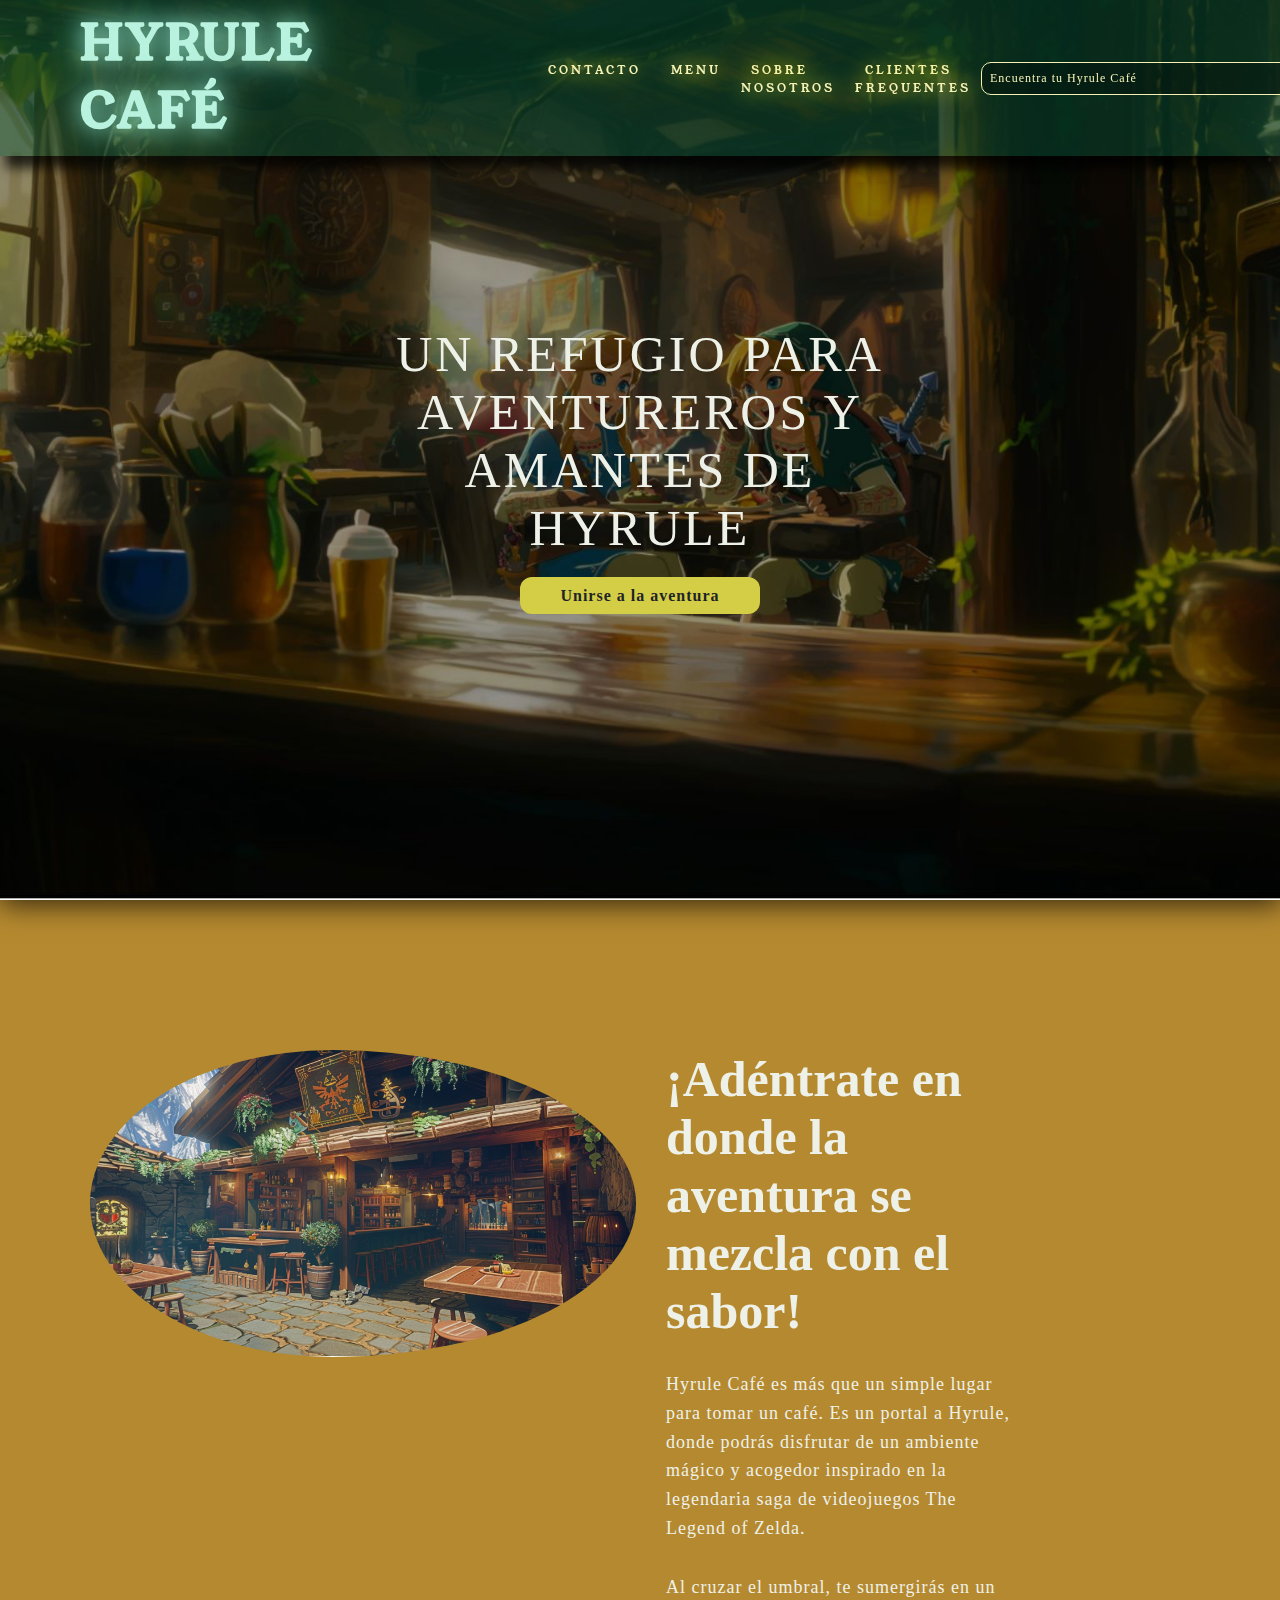
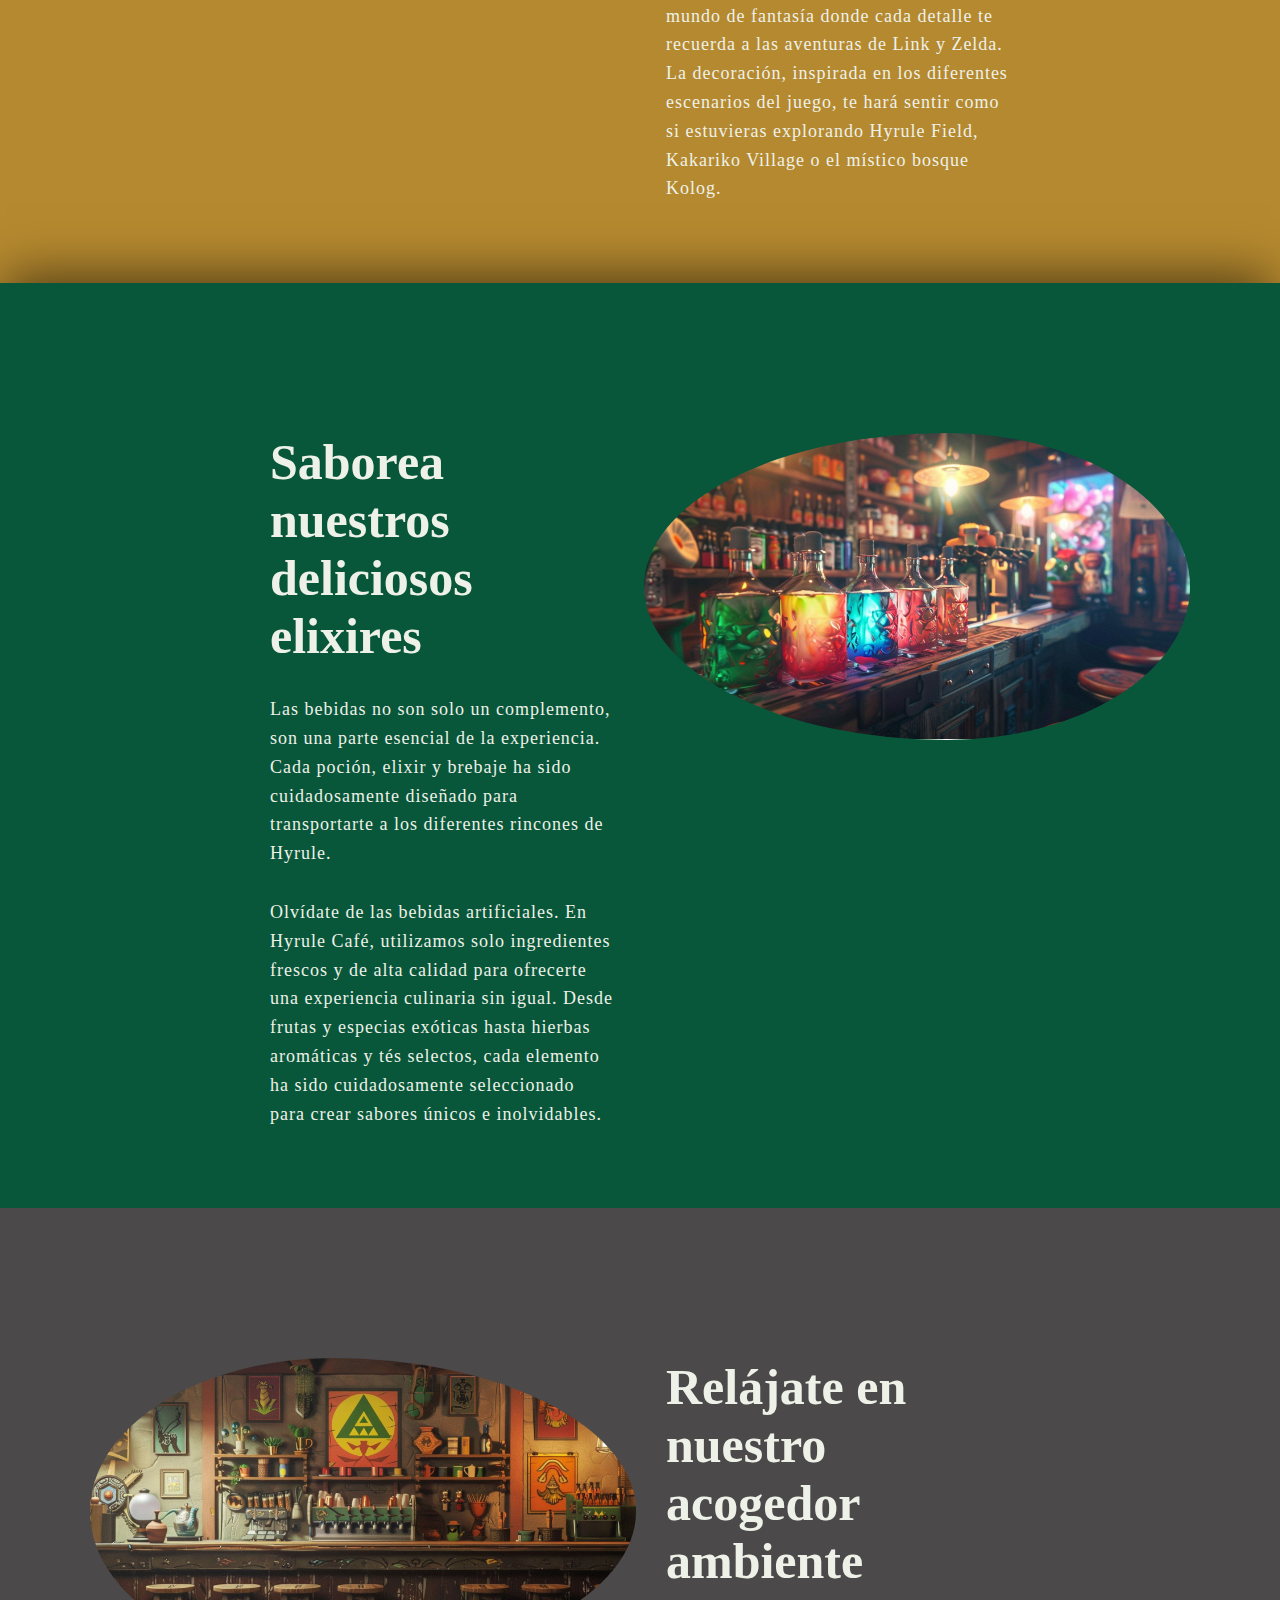
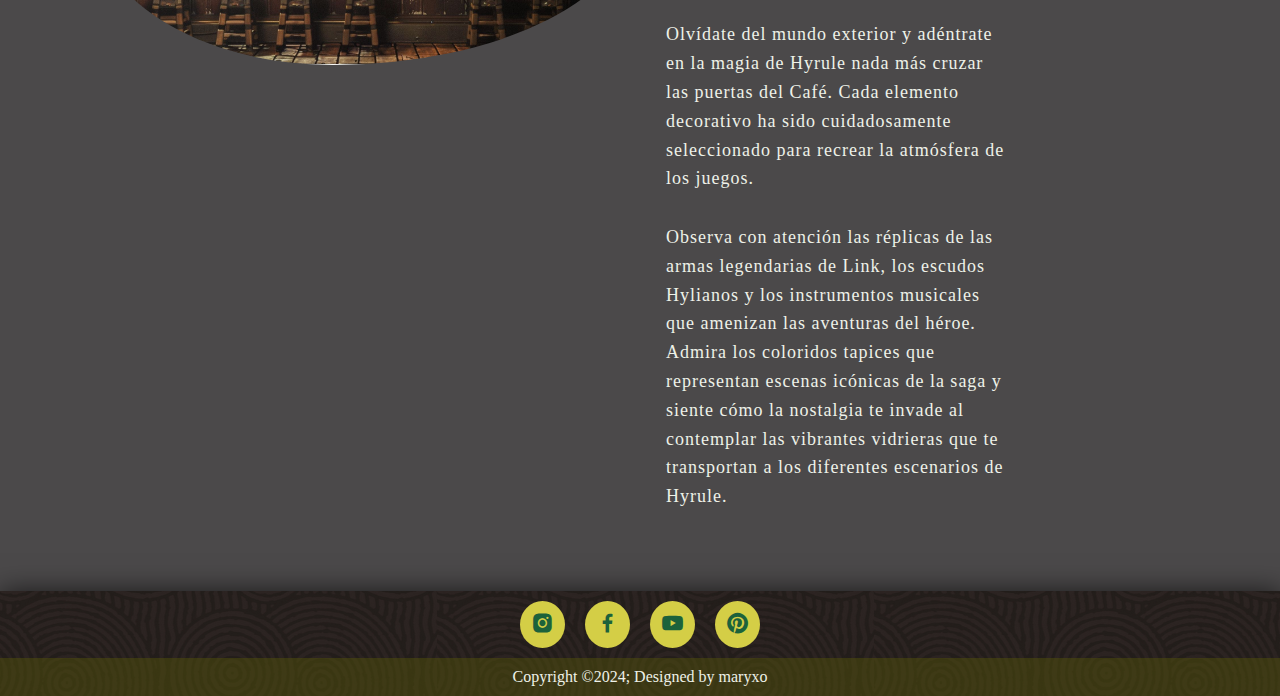
<file: index.html>
<!DOCTYPE html>
<html lang="en">
<head>
    <meta charset="UTF-8">
    <meta name="viewport" content="width=device-width, initial-scale=1.0">
    <title>HYRULE CAFÉ</title>
    <link rel="shortcut icon" href="favicon.ico" type="image/x-icon">
    <link rel="stylesheet" href="./CSS/style.css">
    <link rel="preconnect" href="https://fonts.googleapis.com">
    <link rel="icon" type="image/x-icon" href="./medias/Hyrule_cafe.ico.png">
<link rel="preconnect" href="https://fonts.gstatic.com" crossorigin>
<link href="https://fonts.googleapis.com/css2?family=PT+Serif:ital,wght@0,400;0,700;1,400;1,700&display=swap" rel="stylesheet">
<link rel="preconnect" href="https://fonts.googleapis.com">
<link rel="preconnect" href="https://fonts.gstatic.com" crossorigin>
<link href="https://fonts.googleapis.com/css2?family=Young+Serif&display=swap" rel="stylesheet">
<link rel='stylesheet' href='https://cdn-uicons.flaticon.com/2.1.0/uicons-bold-rounded/css/uicons-bold-rounded.css'>
<link href='https://unpkg.com/boxicons@2.1.4/css/boxicons.min.css' rel='stylesheet'>
</head>
<body>
    <!-- Header and navbar -->
    <header>
        <nav>
            <a href="#" class="logo">HYRULE CAFÉ</a>
            <ul class="nav_bar_buttons">
                <li><a href="./HTML/contacto.html">CONTACTO</a></li>
                <li><a href="./HTML/productos.html">MENU</a></li>
                <li><a href="./HTML/nosotros.html">SOBRE NOSOTROS</a></li>
                <li><a href="./HTML/clientes.html">CLIENTES FREQUENTES</a></li>
            </ul>
            <div class="search-box">
                <input type="text" placeholder="Encuentra tu Hyrule Café">
                    <a href="#"><i class="fi fi-br-search"></i></a>
                
            </div>
        </header>
    
        <div class="main-image">
            <div class="container">
                <span class="cen">Un refugio para aventureros y amantes de Hyrule</span>
                <a href="#" class="cta-button">Unirse a la aventura</a>
            </div>
        </div>
        </nav>

        <!-- Main section -->

<main>
    <div class="container-image-1">
        <div class="text">
            <h1>¡Adéntrate en donde la aventura se mezcla con el sabor!</h1>
            <p>Hyrule Café es más que un simple lugar para tomar un café. Es un portal a Hyrule, donde podrás disfrutar de un ambiente mágico y acogedor inspirado en la legendaria saga de videojuegos The Legend of Zelda. 
                <p>Al cruzar el umbral, te sumergirás en un mundo de fantasía donde cada detalle te recuerda a las aventuras de Link y Zelda. La decoración, inspirada en los diferentes escenarios del juego, te hará sentir como si estuvieras explorando Hyrule Field, Kakariko Village o el místico bosque Kolog.</p>
        </div>
        <img src="./medias/Hyrule_Cafe_Home_1.jpg" alt="Afueras de Hyrule Café">
        
    </p>
    </div>

    <div class="container-image-2">
        <div class="text">
            <h1>Saborea nuestros deliciosos elixires</h1>
            <p>Las bebidas no son solo un complemento, son una parte esencial de la experiencia. Cada poción, elixir y brebaje ha sido cuidadosamente diseñado para transportarte a los diferentes rincones de Hyrule. 
                <p>Olvídate de las bebidas artificiales. En Hyrule Café, utilizamos solo ingredientes frescos y de alta calidad para ofrecerte una experiencia culinaria sin igual. Desde frutas y especias exóticas hasta hierbas aromáticas y tés selectos, cada elemento ha sido cuidadosamente seleccionado para crear sabores únicos e inolvidables.</p>
        </div>
        <img src="./medias/Hyrule_Cafe_image_2.jpg" alt="Elixires de Hyrule Café">
    </p>
    </div>

    <div class="container-image-3">
        <div class="text">
            <h1>Relájate en nuestro acogedor ambiente</h1>
            <p>Olvídate del mundo exterior y adéntrate en la magia de Hyrule nada más cruzar las puertas del Café. Cada elemento decorativo ha sido cuidadosamente seleccionado para recrear la atmósfera de los juegos.
                <p>Observa con atención las réplicas de las armas legendarias de Link, los escudos Hylianos y los instrumentos musicales que amenizan las aventuras del héroe. Admira los coloridos tapices que representan escenas icónicas de la saga y siente cómo la nostalgia te invade al contemplar las vibrantes vidrieras que te transportan a los diferentes escenarios de Hyrule.</p>
        </div>
        <img src="./medias/Hyrule_cafe_image_3.jpg" alt="Bar de Hyrule Café">
    </p>
    </div>
</main>

<!-- Footer -->
<footer>
    <div class="flex-container">
        <div class="social-media-icons">
            <a href="https://www.instagram.com/nintendolatam/?hl=es-la" target="_blank"><i class='bx bxl-instagram-alt'></i></a>
            <a href="https://www.facebook.com/NintendoAmerica/?locale=es_LA" target="_blank"><i class='bx bxl-facebook' ></i></a>
            <a href="https://www.youtube.com/c/nintendo" target="_blank"><i class='bx bxl-youtube'></i></a>
            <a href="https://www.pinterest.com/nintendo/" target="_blank"><i class='bx bxl-pinterest' ></i></a>
        </div>
        </div>
    </div>
    <div class="footer-copyright">
        <p></a>Copyright &copy;2024; Designed by <a href="https://github.com/maryxo?tab=projects" target="_blank">maryxo</a></p>
</footer>















</body>
</html>
</file>
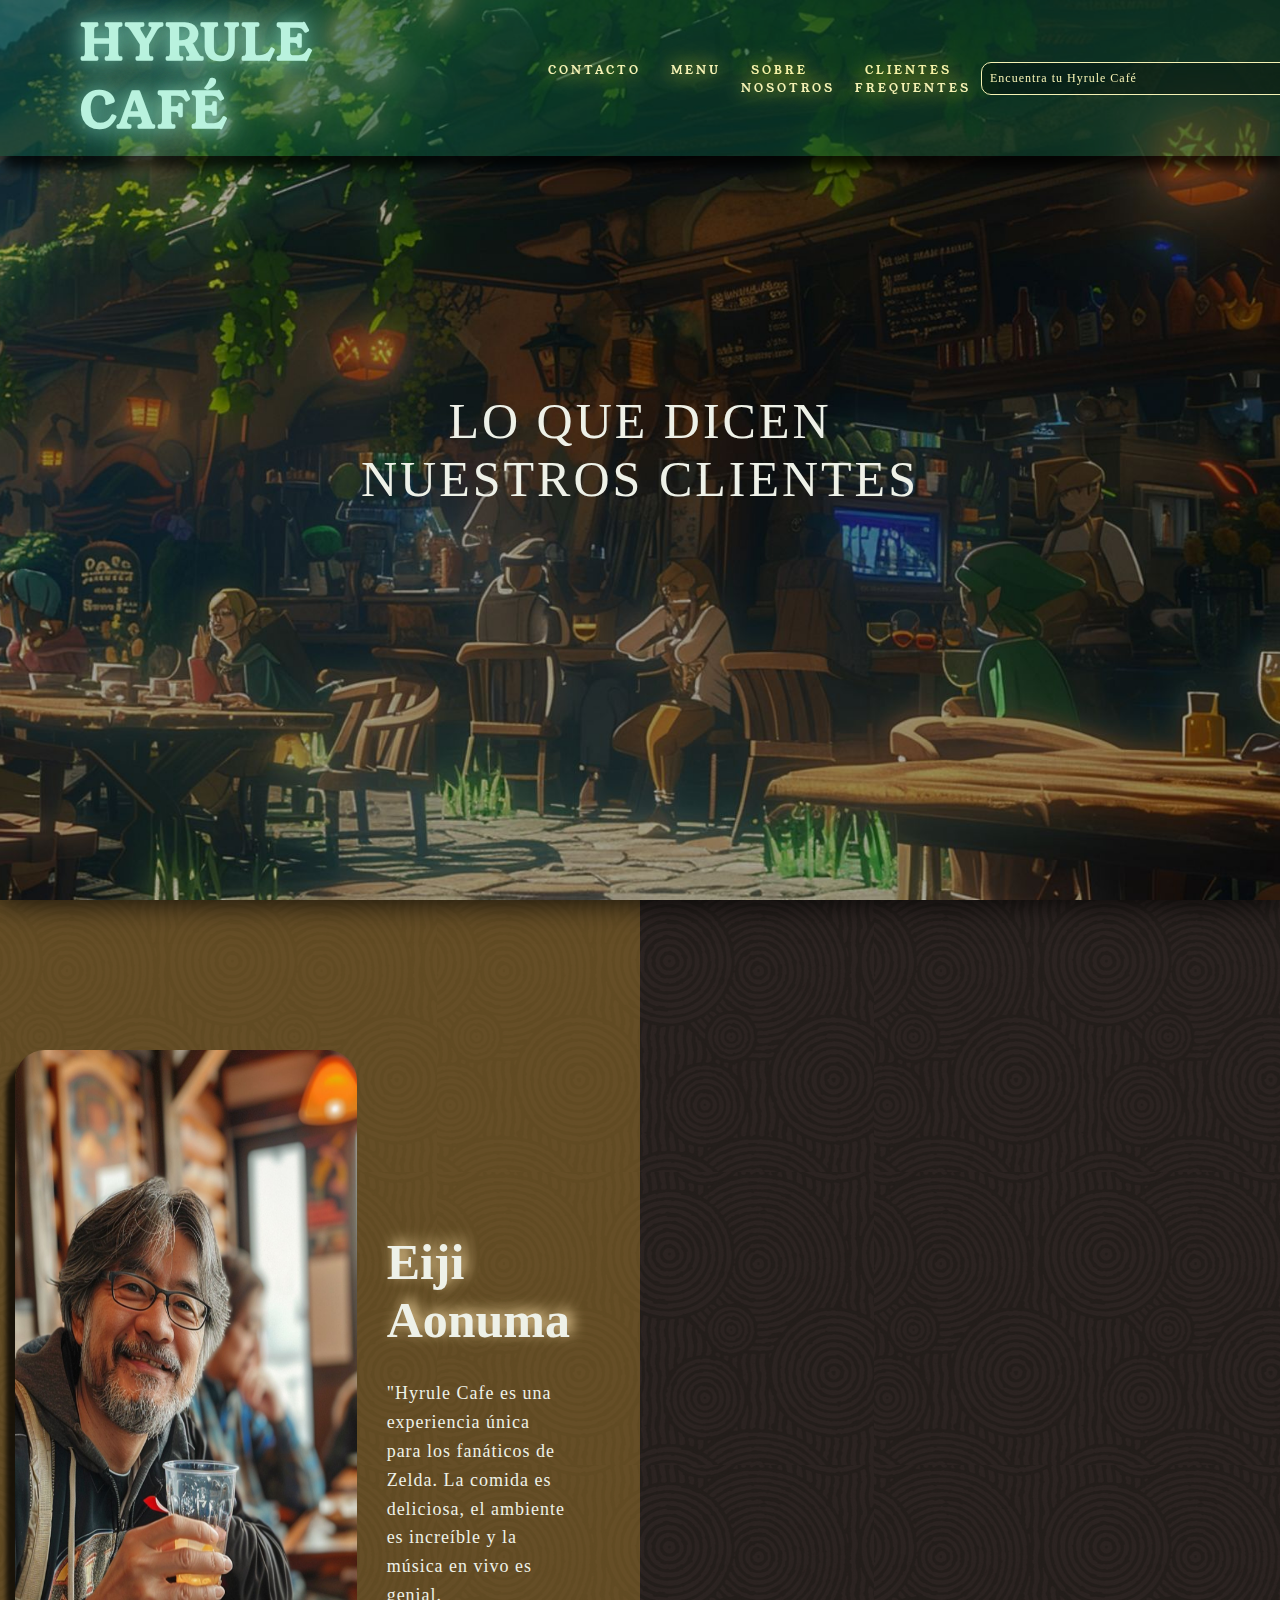
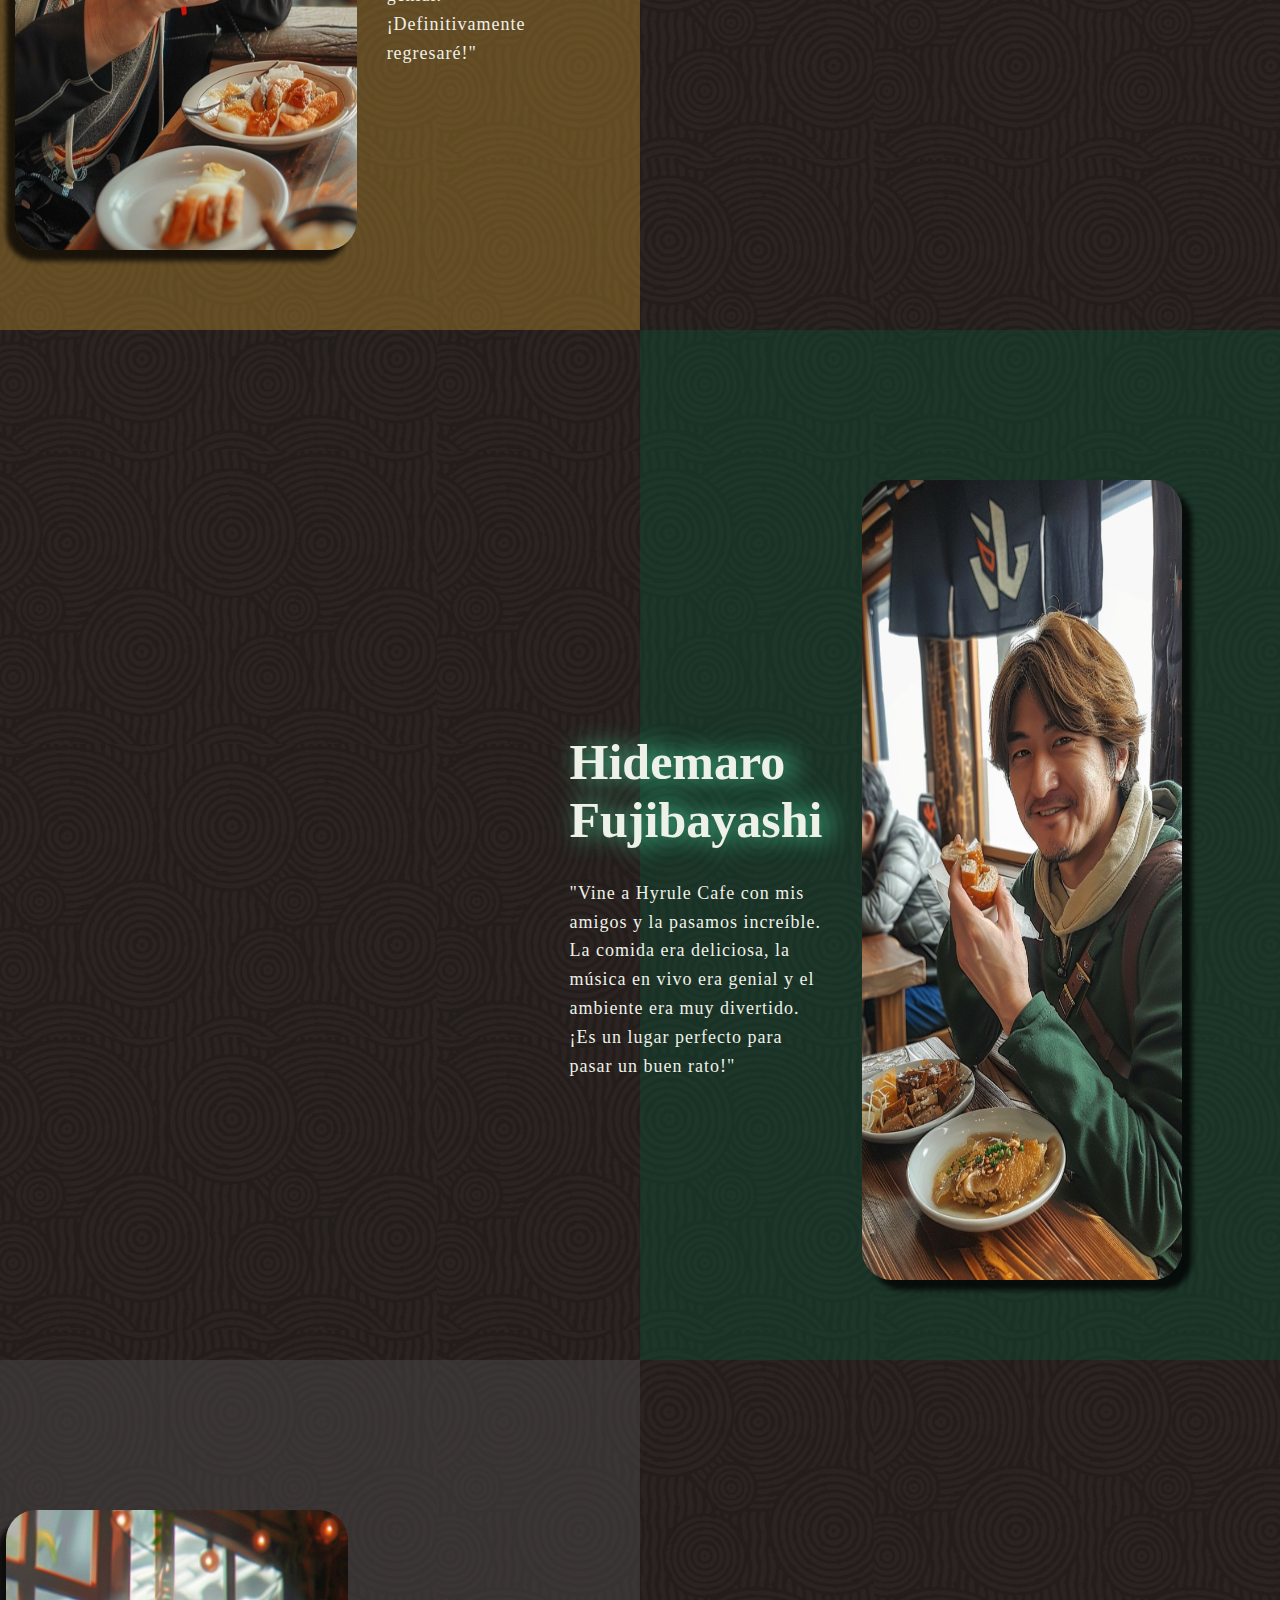
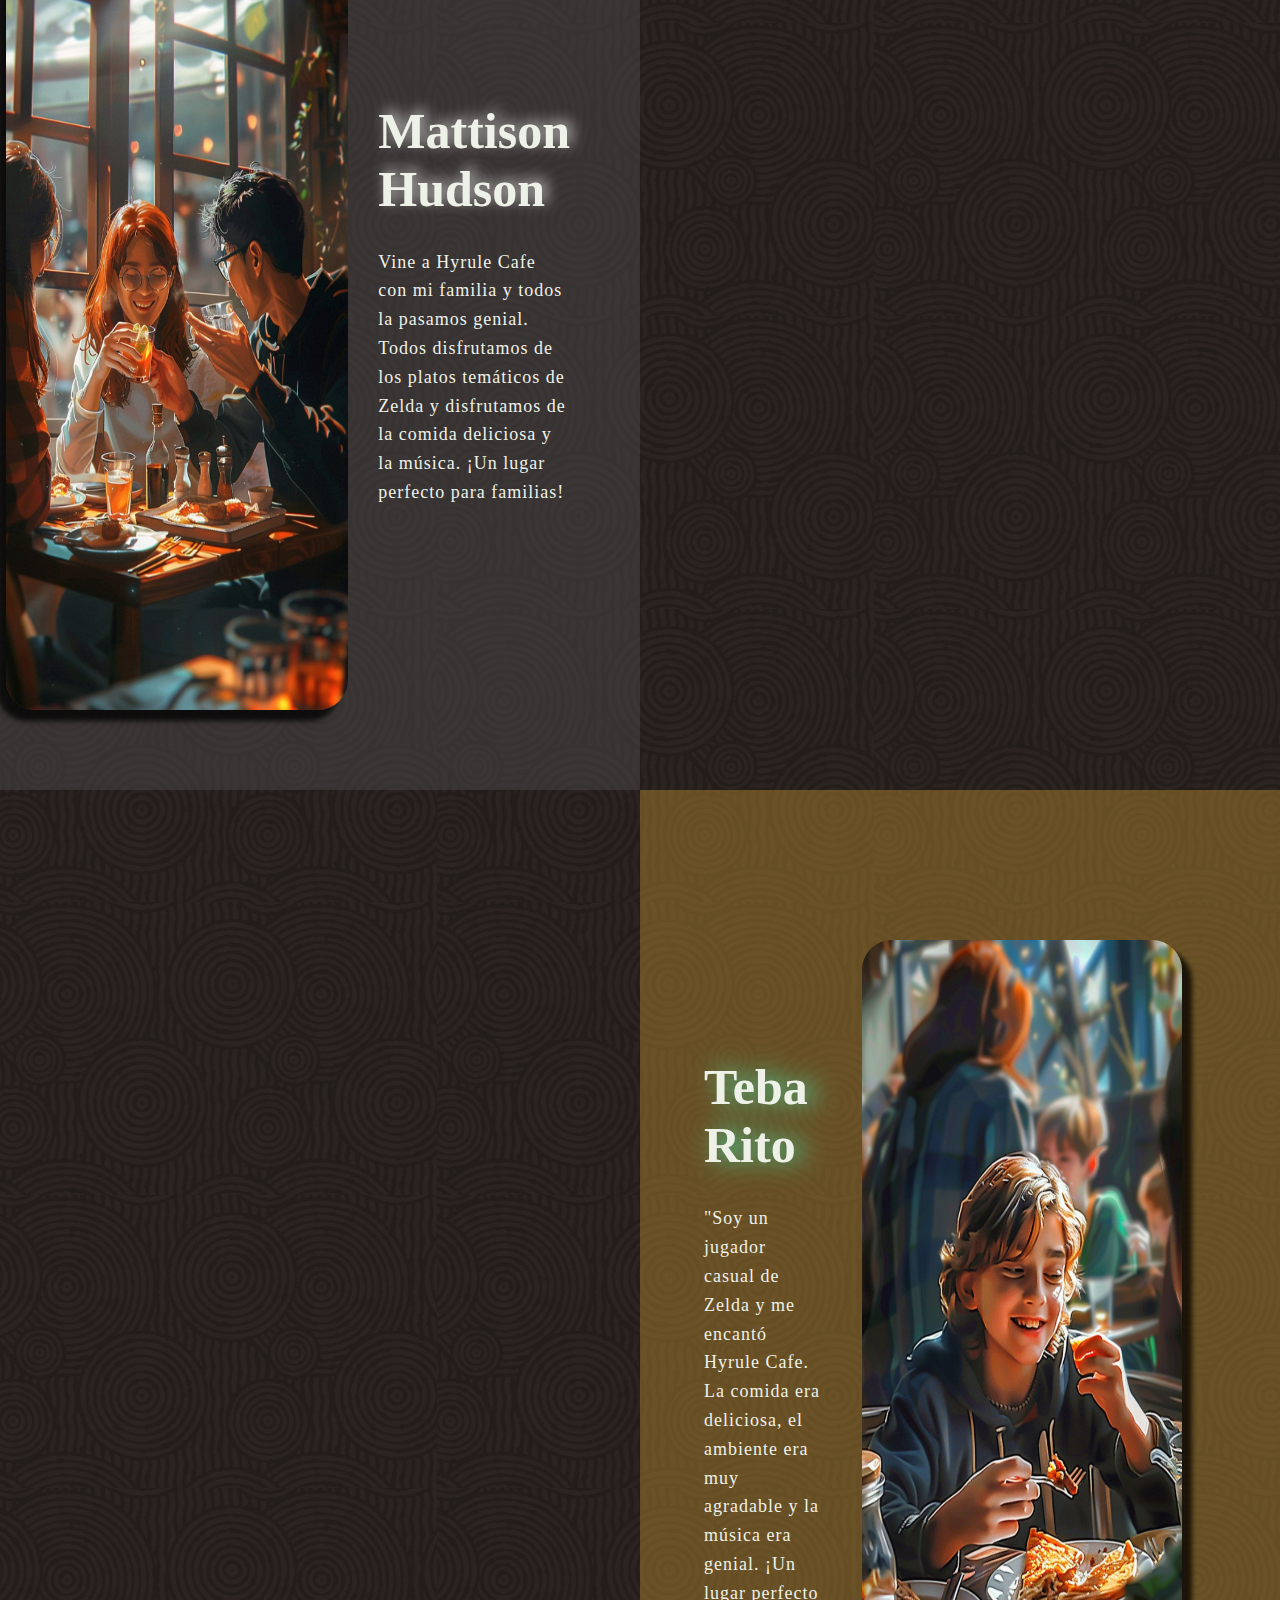
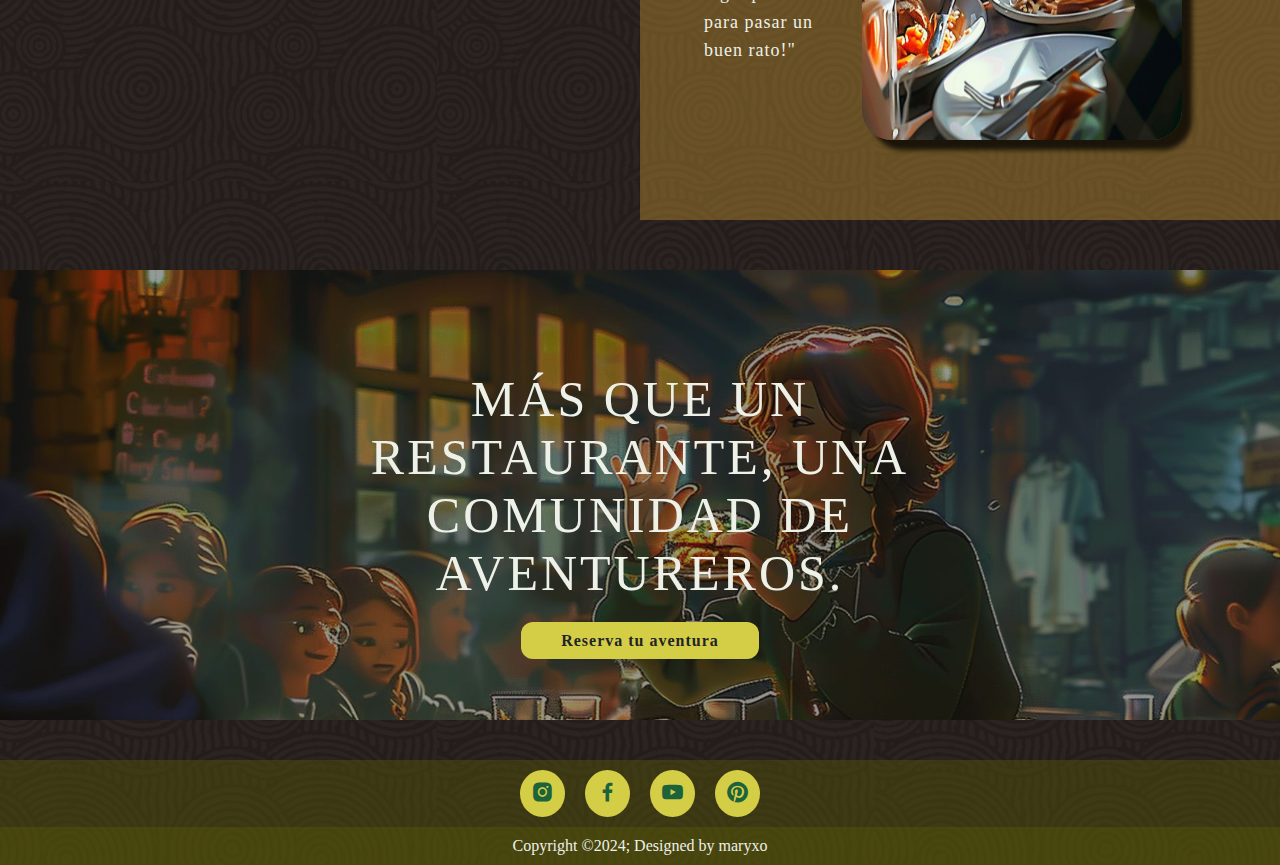
<file: HTML/clientes.html>
<!DOCTYPE html>
<html lang="en">
<head>
    <meta charset="UTF-8">
    <meta name="viewport" content="width=device-width, initial-scale=1.0">
    <title>MENÚ</title>
    <link rel="shortcut icon" href="favicon.ico" type="image/x-icon">
    <link rel="stylesheet" href="./../CSS/clientes.css">
    <link rel="preconnect" href="https://fonts.googleapis.com">
    <link rel="icon" type="image/x-icon" href="./../medias/Hyrule_cafe.ico.png">
<link rel="preconnect" href="https://fonts.gstatic.com" crossorigin>
<link href="https://fonts.googleapis.com/css2?family=PT+Serif:ital,wght@0,400;0,700;1,400;1,700&display=swap" rel="stylesheet">
<link rel="preconnect" href="https://fonts.googleapis.com">
<link rel="preconnect" href="https://fonts.gstatic.com" crossorigin>
<link href="https://fonts.googleapis.com/css2?family=Young+Serif&display=swap" rel="stylesheet">
<link rel='stylesheet' href='https://cdn-uicons.flaticon.com/2.1.0/uicons-bold-rounded/css/uicons-bold-rounded.css'>
<link href='https://unpkg.com/boxicons@2.1.4/css/boxicons.min.css' rel='stylesheet'>
</head>
<body>

    <!-- Navigation bar -->
    <header>
        <nav>
            <a href="./../index.html" class="logo">HYRULE CAFÉ</a>
            <ul class="nav_bar_buttons">
                <li><a href="./contacto.html">CONTACTO</a></li>
                <li><a href="./productos.html">MENU</a></li>
                <li><a href="./nosotros.html">SOBRE NOSOTROS</a></li>
                <li><a href="./clientes.html">CLIENTES FREQUENTES</a></li>
            </ul>
            <div class="search-box">
                <input type="text" placeholder="Encuentra tu Hyrule Café">
                    <a href="#"><i class="fi fi-br-search"></i></a>
            </div>
        </nav>
        </header>

        <div class="main-image">
            <div class="container">
                <span class="cen">Lo que dicen nuestros clientes</span>
            </div>
        </div>
    

        <!-- image slider -->

        <main>
            <div class="container-image-1">
                <div class="text-1">
                    <h1>Eiji Aonuma</h1>
                    <p>"Hyrule Cafe es una experiencia única para los fanáticos de Zelda. La comida es deliciosa, el ambiente es increíble y la música en vivo es genial. ¡Definitivamente regresaré!" 
                </div>
                <img src="./../medias/Eiji_aonuma.jpg" alt="Cliente de Hyrule Café">
                
            </p>
            </div>
        
            <div class="container-image-2">
                <div class="text-2">
                    <h1>Hidemaro Fujibayashi</h1>
                    <p>"Vine a Hyrule Cafe con mis amigos y la pasamos increíble. La comida era deliciosa, la música en vivo era genial y el ambiente era muy divertido. ¡Es un lugar perfecto para pasar un buen rato!" 
                </div>
                <img src="./../medias/Hidemaro_fujibayashi.jpg" alt="Cliente de Hyrule Café">
            </p>
            </div>
        
            <div class="container-image-3">
                <div class="text-3">
                    <h1>Mattison Hudson</h1>
                    <p>Vine a Hyrule Cafe con mi familia y todos la pasamos genial. Todos disfrutamos de los platos temáticos de Zelda y disfrutamos de la comida deliciosa y la música. ¡Un lugar perfecto para familias!
                </div>
                <img src="./../medias/Mattison_Hudson.jpg" alt="Cliente de Hyrule Café">
            </p>
            </div>

            <div class="container-image-4">
                <div class="text-4">
                    <h1>Teba Rito</h1>
                    <p>"Soy un jugador casual de Zelda y me encantó Hyrule Cafe. La comida era deliciosa, el ambiente era muy agradable y la música era genial. ¡Un lugar perfecto para pasar un buen rato!"
                </div>
                <img src="./../medias/Teba_Rito.jpg" alt="Cliente de Hyrule Café">
            </p>
            </div>
        </main>
        <div class="main-image-2">
            <div class="container-2">
                <span class="cen-2">Más que un restaurante, una comunidad de aventureros.</span>
                <a href="#" class="cta-button">Reserva tu aventura</a>
            </div>
        </div>
        <!-- Footer -->
        <footer>
            <div class="flex-container">
                <div class="social-media-icons">
                    <a href="https://www.instagram.com/nintendolatam/?hl=es-la" target="_blank"><i class='bx bxl-instagram-alt'></i></a>
                    <a href="https://www.facebook.com/NintendoAmerica/?locale=es_LA" target="_blank"><i class='bx bxl-facebook' ></i></a>
                    <a href="https://www.youtube.com/c/nintendo" target="_blank"><i class='bx bxl-youtube'></i></a>
                    <a href="https://www.pinterest.com/nintendo/" target="_blank"><i class='bx bxl-pinterest' ></i></a>
                </div>
                </div>
            </div>
            <div class="footer-copyright">
                <p></a>Copyright &copy;2024; Designed by <a href="https://github.com/maryxo?tab=projects" target="_blank">maryxo</a></p>
        </footer>
        
</body>
</html>
</file>
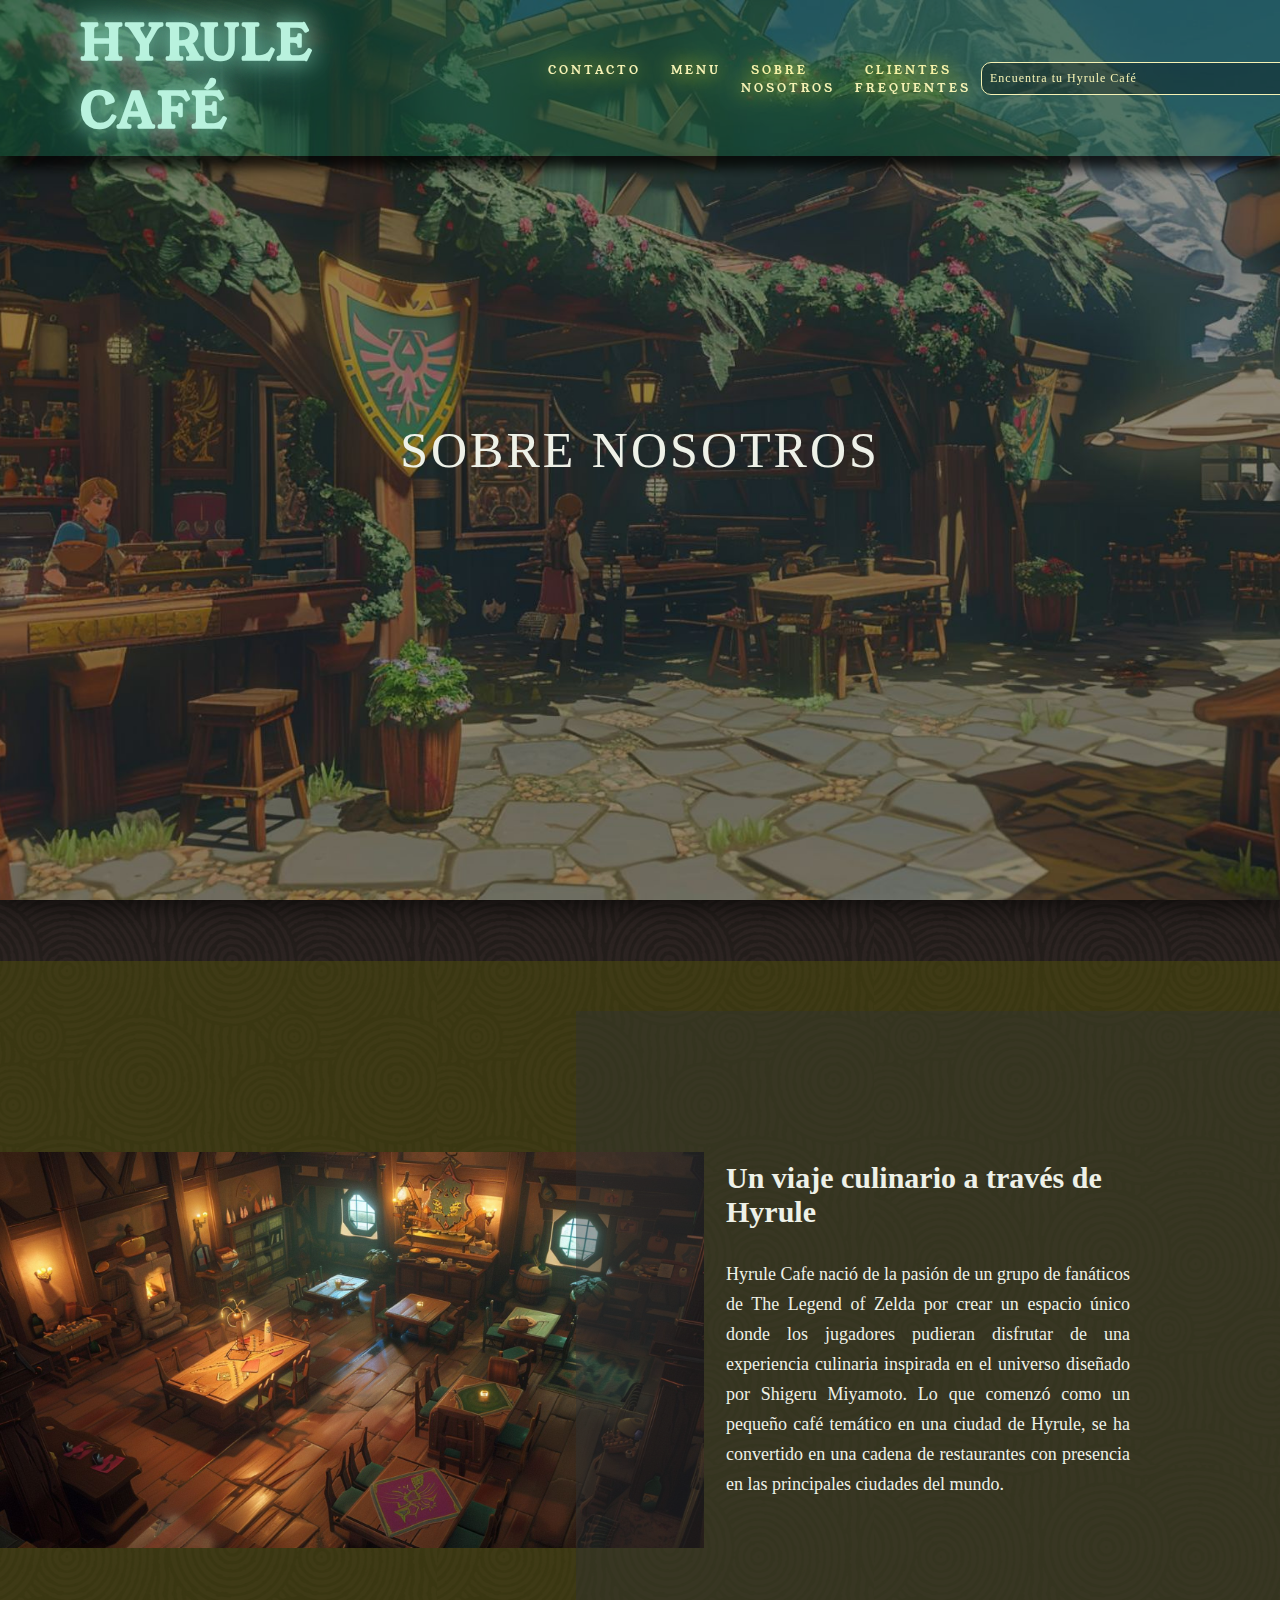
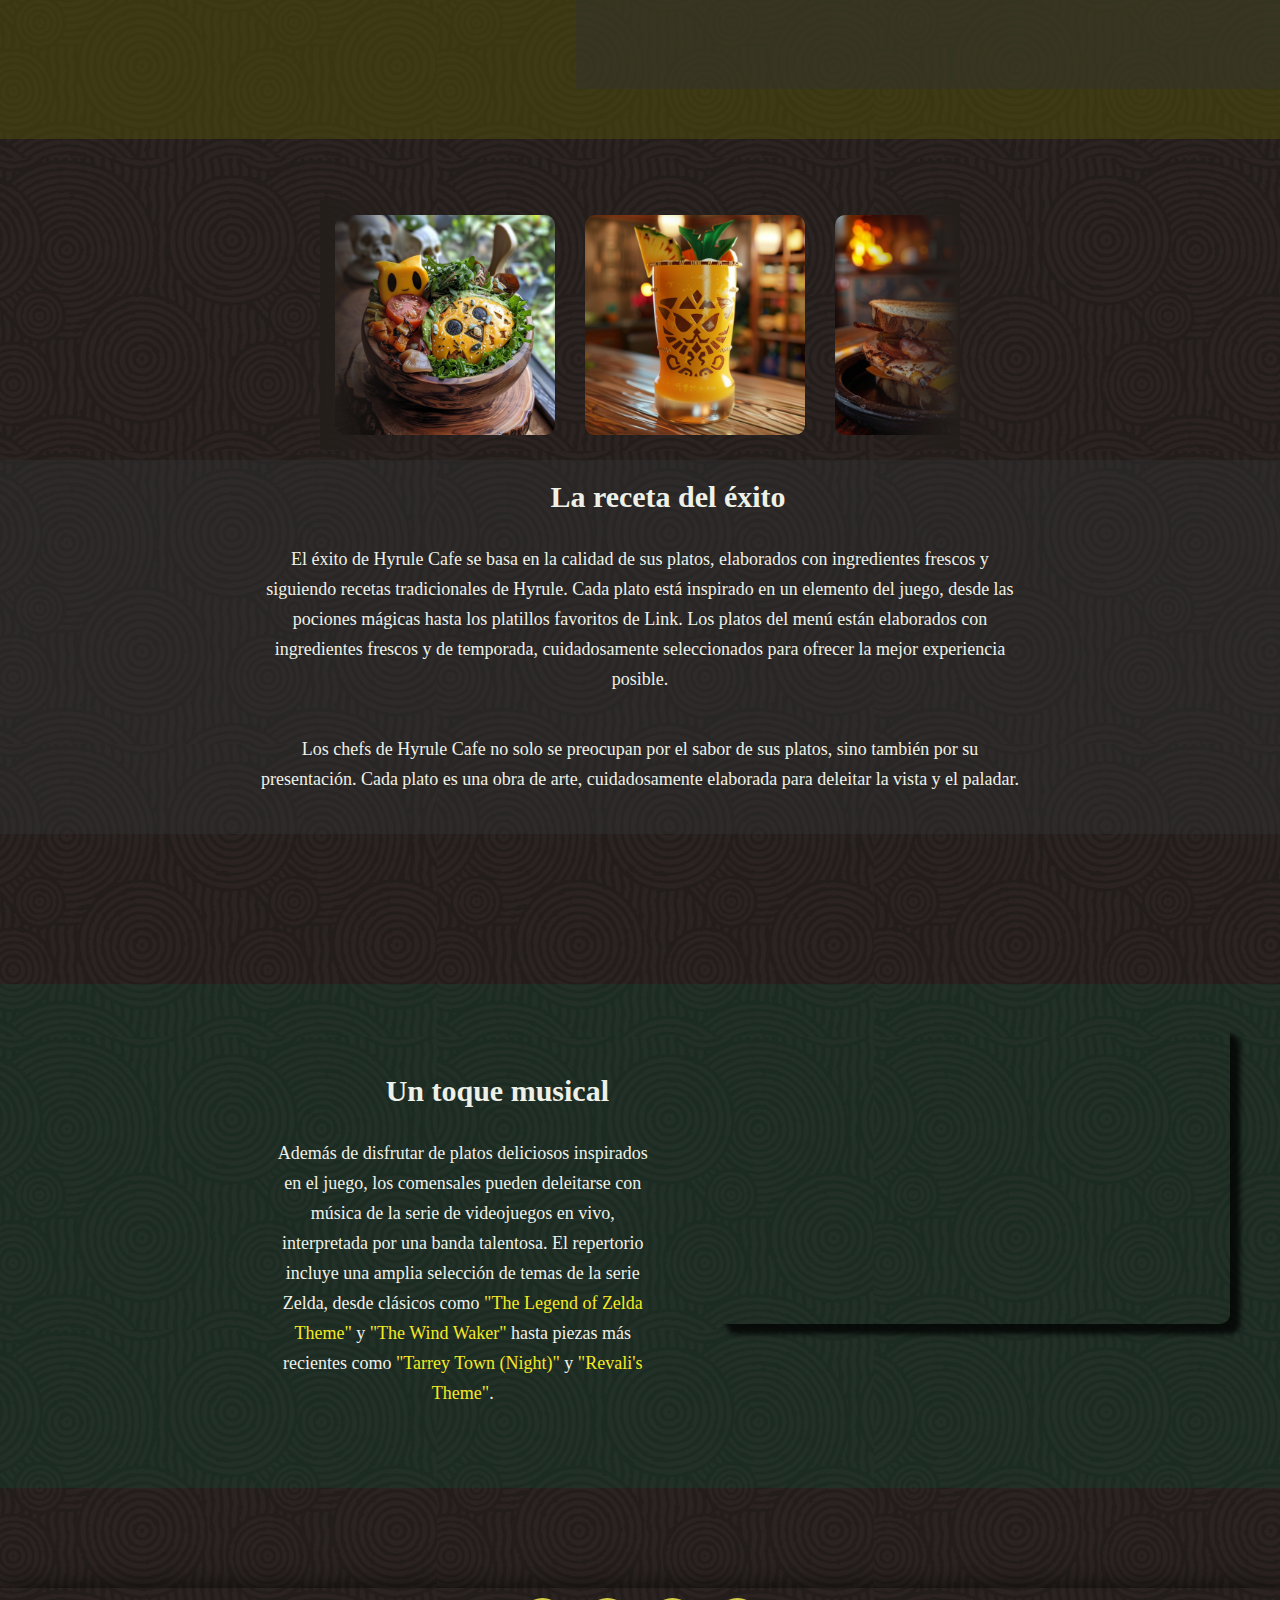
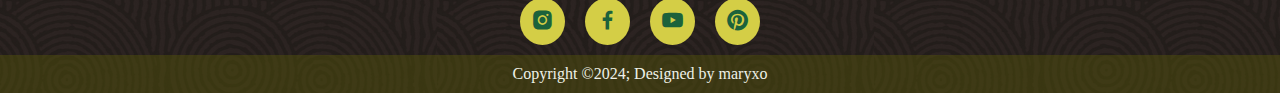
<file: HTML/nosotros.html>
<!DOCTYPE html>
<html lang="en">
<head>
    <meta charset="UTF-8">
    <meta name="viewport" content="width=device-width, initial-scale=1.0">
    <title>SOBRE NOSOTROS</title>
    <link rel="preconnect" href="https://fonts.gstatic.com" crossorigin>
    <link rel="shortcut icon" href="favicon.ico" type="image/x-icon">
    <link rel="stylesheet" href="./../CSS/nosotros.css">
    <link rel="preconnect" href="https://fonts.googleapis.com">
    <link rel="icon" type="image/x-icon" href="./../medias/Hyrule_cafe.ico.png">
<link href="https://fonts.googleapis.com/css2?family=PT+Serif:ital,wght@0,400;0,700;1,400;1,700&display=swap" rel="stylesheet">
<link rel="preconnect" href="https://fonts.googleapis.com">
<link rel="preconnect" href="https://fonts.gstatic.com" crossorigin>
<link href="https://fonts.googleapis.com/css2?family=Young+Serif&display=swap" rel="stylesheet">
<link rel='stylesheet' href='https://cdn-uicons.flaticon.com/2.1.0/uicons-bold-rounded/css/uicons-bold-rounded.css'>
<link href='https://unpkg.com/boxicons@2.1.4/css/boxicons.min.css' rel='stylesheet'>
</head>
</head>
<body>
        <!-- Header and navbar -->
        <header>
            <nav>
                <a href="./../index.html" class="logo">HYRULE CAFÉ</a>
                <ul class="nav_bar_buttons">
                    <li><a href="./contacto.html">CONTACTO</a></li>
                    <li><a href="./productos.html">MENU</a></li>
                    <li><a href="./nosotros.html">SOBRE NOSOTROS</a></li>
                    <li><a href="./clientes.html">CLIENTES FREQUENTES</a></li>
                </ul>
                <div class="search-box">
                    <input type="text" placeholder="Encuentra tu Hyrule Café">
                        <a href="#"><i class="fi fi-br-search"></i></a>
                    
                </div>
            </header>

            <div class="main-image">
                <div class="container">
                    <span class="cen">SOBRE NOSOTROS</span>
                </div>
            </div>
            </nav>
    
            <main>
                <div class="about-section">
                    <div class="inner-container">
                        <h1>Un viaje culinario a través de Hyrule</h1>
                        <p class="story-text">
                            Hyrule Cafe nació de la pasión de un grupo de fanáticos de The Legend of Zelda por crear un espacio único donde los jugadores pudieran disfrutar de una experiencia culinaria inspirada en el universo diseñado por Shigeru Miyamoto. Lo que comenzó como un pequeño café temático en una ciudad de Hyrule, se ha convertido en una cadena de restaurantes con presencia en las principales ciudades del mundo.
                        </p>
                    </div>
                </div>
            </main>


    <!-- Menu slider animation -->
   <secton class="section-grid">
    <div class="slider">
        <div class="slide-track">
            <div class="slide">
                <img src="./../medias/Deku_salad.jpg" alt="Ensalada Deku">
            </div>
            <div class="slide">
                <img src="./../medias/rito_elixir.jpg" alt="Elixir Rito">
            </div>
            <div class="slide">
                <img src="./../medias/Sandwich_Hero.jpg" alt="Sandwich Héroe Link">
            </div>
            <div class="slide">
                <img src="./../medias/zelda_cookies.jpg" alt="Galletas mágicas de Zelda">
            </div>
            <div class="slide">
                <img src="./../medias/zora_elixir.jpg" alt="Néctar Zora">
            </div>
            <div class="slide">
                <img src="./../medias/Hylian_coffee.jpg" alt="Café Hylian ++">
            </div>
            <div class="slide">
                <img src="./../medias/fairy_cake.jpg" alt="Pastel de Hada">
            </div>
            <div class="slide">
                <img src="./../medias/Hateno_rice.jpg" alt="Arroz de Hatelia">
            </div>
            <div class="slide">
                <img src="./../medias/Pasta_Sheikah.jpg" alt="Pasta Sheikah">
            </div>
            <div class="slide">
                <img src="./../medias/Deku_salad.jpg" alt="Ensalada Deku">
            </div>
            <div class="slide">
                <img src="./../medias/rito_elixir.jpg" alt="Elixir Rito">
            </div>
            <div class="slide">
                <img src="./../medias/Sandwich_Hero.jpg" alt="Sandwich Héroe Link">
            </div>
            <div class="slide">
                <img src="./../medias/zelda_cookies.jpg" alt="Galletas mágicas de Zelda">
            </div>
            <div class="slide">
                <img src="./../medias/zora_elixir.jpg" alt="Néctar Zora">
            </div>
            <div class="slide">
                <img src="./../medias/Hylian_coffee.jpg" alt="Café Hylian ++">
            </div>
            <div class="slide">
                <img src="./../medias/fairy_cake.jpg" alt="Pastel de Hada">
            </div>
            <div class="slide">
                <img src="./../medias/Hateno_rice.jpg" alt="Arroz de Hatelia">
            </div>
            <div class="slide">
                <img src="./../medias/Pasta_Sheikah.jpg" alt="Pasta Sheikah">
            </div>
            
        </div>
        
    </div>

    <div class="recipes-text-container">
        <h1 class="our-recipes">La receta del éxito</h1>
        <p>El éxito de Hyrule Cafe se basa en la calidad de sus platos, elaborados con ingredientes frescos y siguiendo recetas tradicionales de Hyrule. Cada plato está inspirado en un elemento del juego, desde las pociones mágicas hasta los platillos favoritos de Link. Los platos del menú están elaborados con ingredientes frescos y de temporada, cuidadosamente seleccionados para ofrecer la mejor experiencia posible.</p>
        <p>Los chefs de Hyrule Cafe no solo se preocupan por el sabor de sus platos, sino también por su presentación. Cada plato es una obra de arte, cuidadosamente elaborada para deleitar la vista y el paladar.</p>
    </div>
   </secton>         

   <div class="container-iframe">
    <div class="text">
        <h1>Un toque musical</h1>
        <p class="music-text">Además de disfrutar de platos deliciosos inspirados en el juego, los comensales pueden deleitarse con música de la serie de videojuegos en vivo, interpretada por una banda talentosa. El repertorio incluye una amplia selección de temas de la serie Zelda, desde clásicos como  <a href="https://www.youtube.com/watch?v=EIaLT43HX9o" target="_blank">"The Legend of Zelda Theme"</a> y <a href="https://www.youtube.com/watch?v=RRVrmBHXEeE" target="_blank">"The Wind Waker"</a> hasta piezas más recientes como <a href="https://www.youtube.com/watch?v=auHYP8hp6Ck" target="_blank">"Tarrey Town (Night)"</a>  y <a href="https://www.youtube.com/watch?v=3OdfEL2a_LY" target="_blank">"Revali's Theme"</a>.
    </div>
</p>
<iframe width="560" height="315" src="https://www.youtube.com/embed/3RtTtRNJby4?si=ewaFllErUhJ5qZ5m&amp;start=0" title="YouTube video player" frameborder="0" allow="accelerometer; autoplay; clipboard-write; encrypted-media; gyroscope; picture-in-picture; web-share" allowfullscreen></iframe>
</div>

<!-- Footer -->
<footer>
    <div class="flex-container">
        <div class="social-media-icons">
            <a href="https://www.instagram.com/nintendolatam/?hl=es-la" target="_blank"><i class='bx bxl-instagram-alt'></i></a>
            <a href="https://www.facebook.com/NintendoAmerica/?locale=es_LA" target="_blank"><i class='bx bxl-facebook' ></i></a>
            <a href="https://www.youtube.com/c/nintendo" target="_blank"><i class='bx bxl-youtube'></i></a>
            <a href="https://www.pinterest.com/nintendo/" target="_blank"><i class='bx bxl-pinterest' ></i></a>
        </div>
        </div>
    </div>
    <div class="footer-copyright">
        <p></a>Copyright &copy;2024; Designed by <a href="https://github.com/maryxo?tab=projects" target="_blank">maryxo</a></p>
</footer>
</body>
</html>
</file>
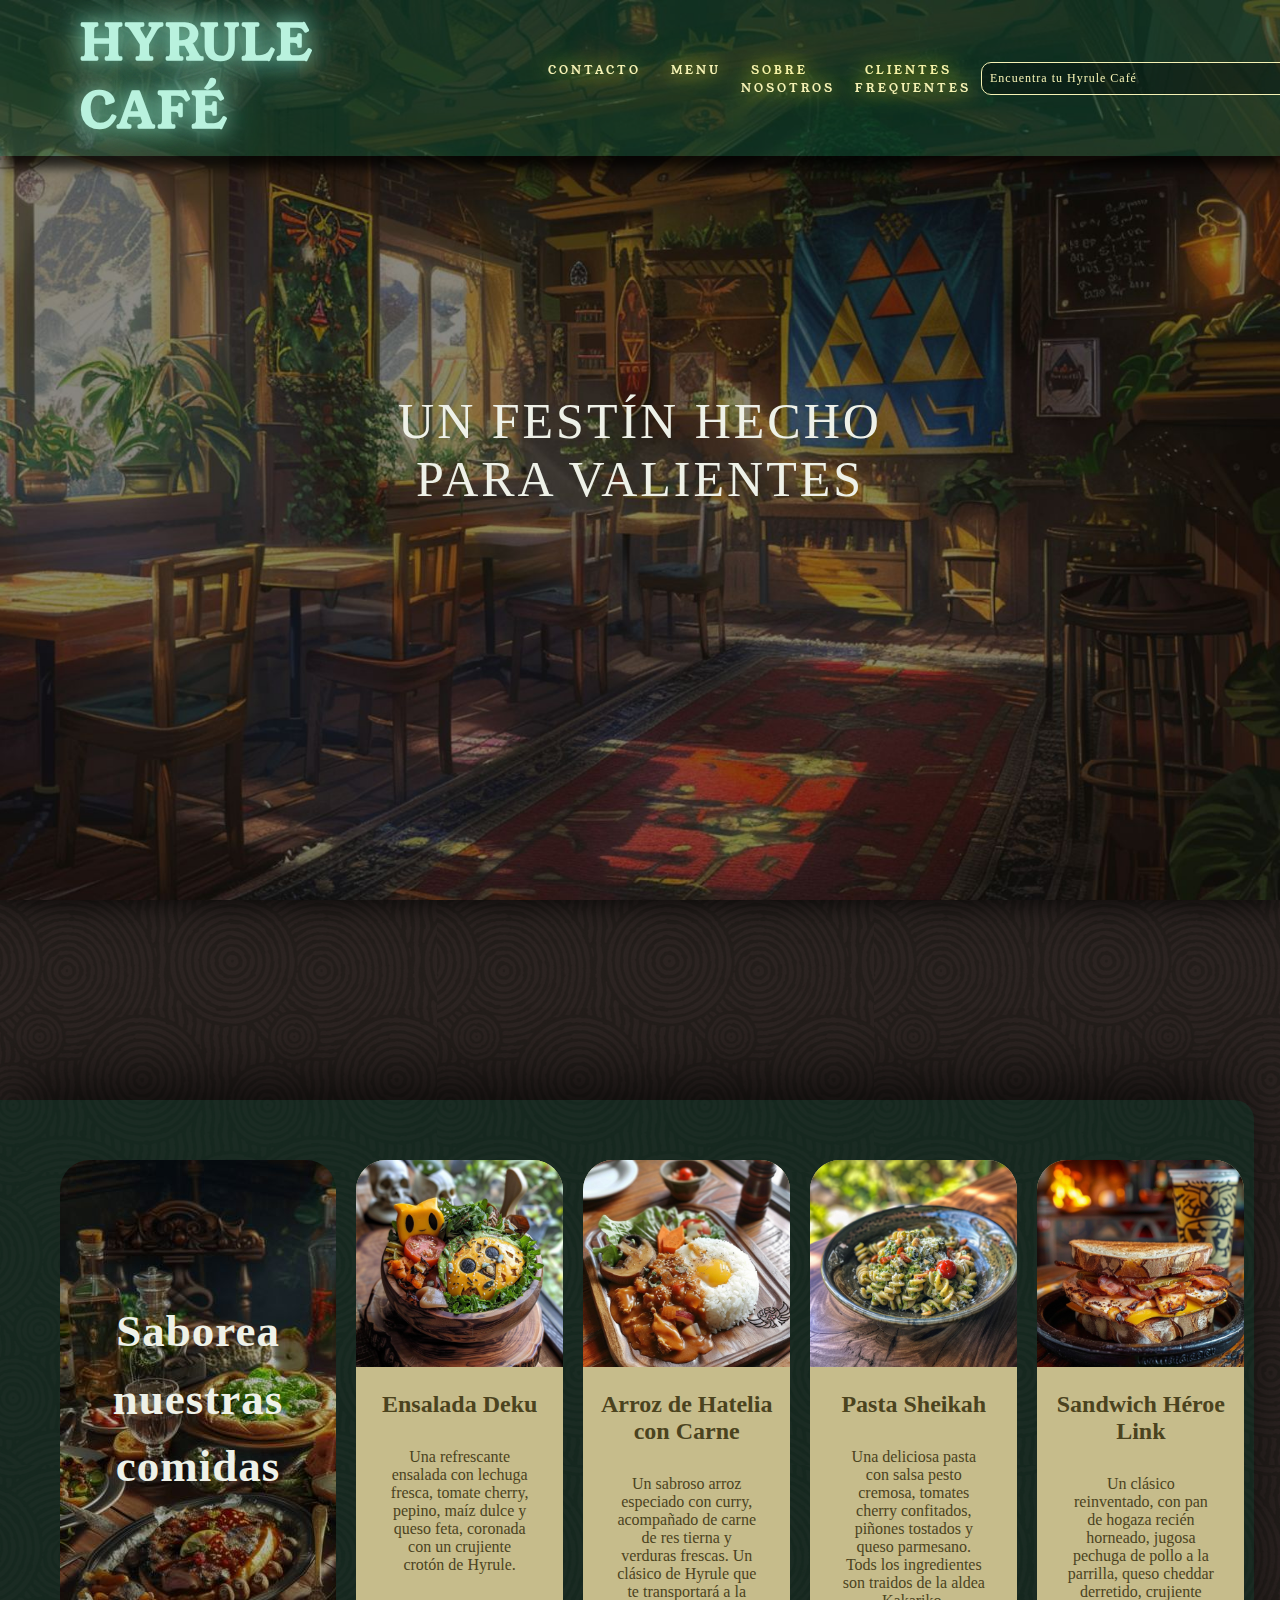
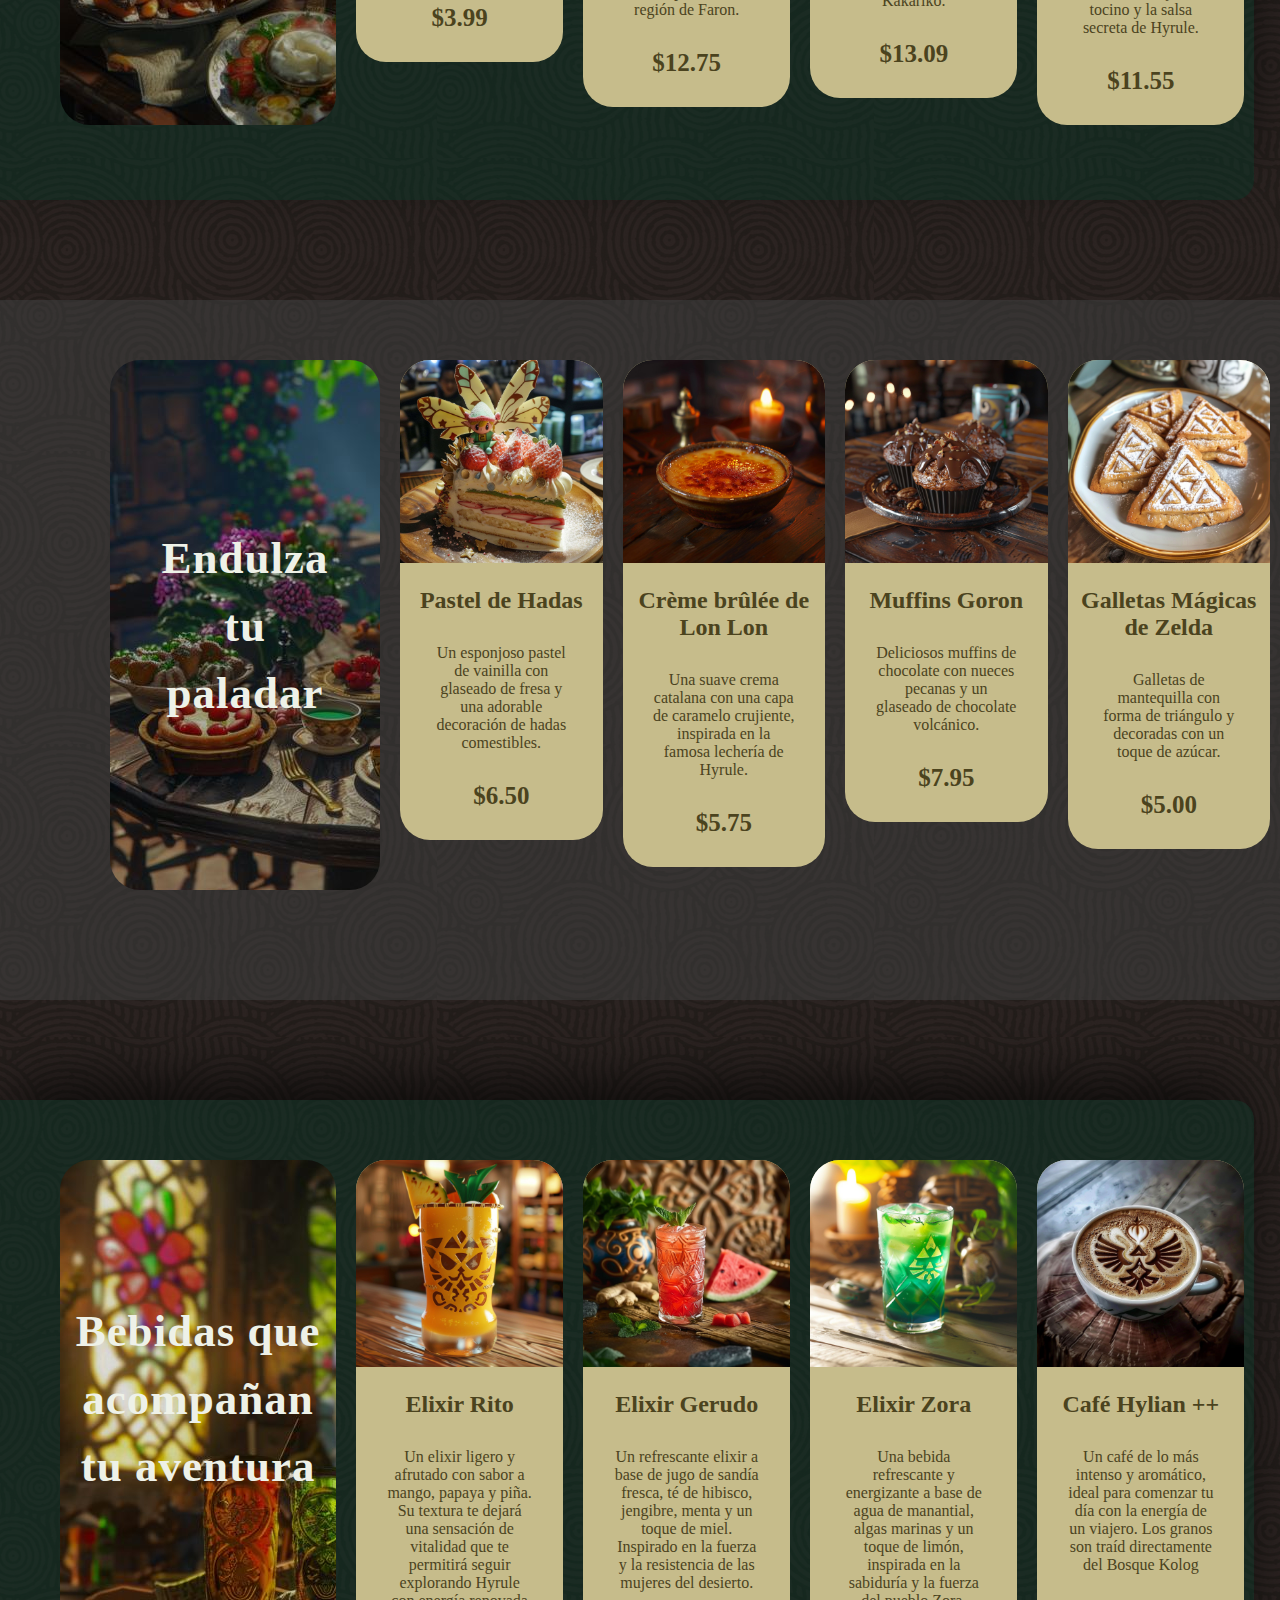
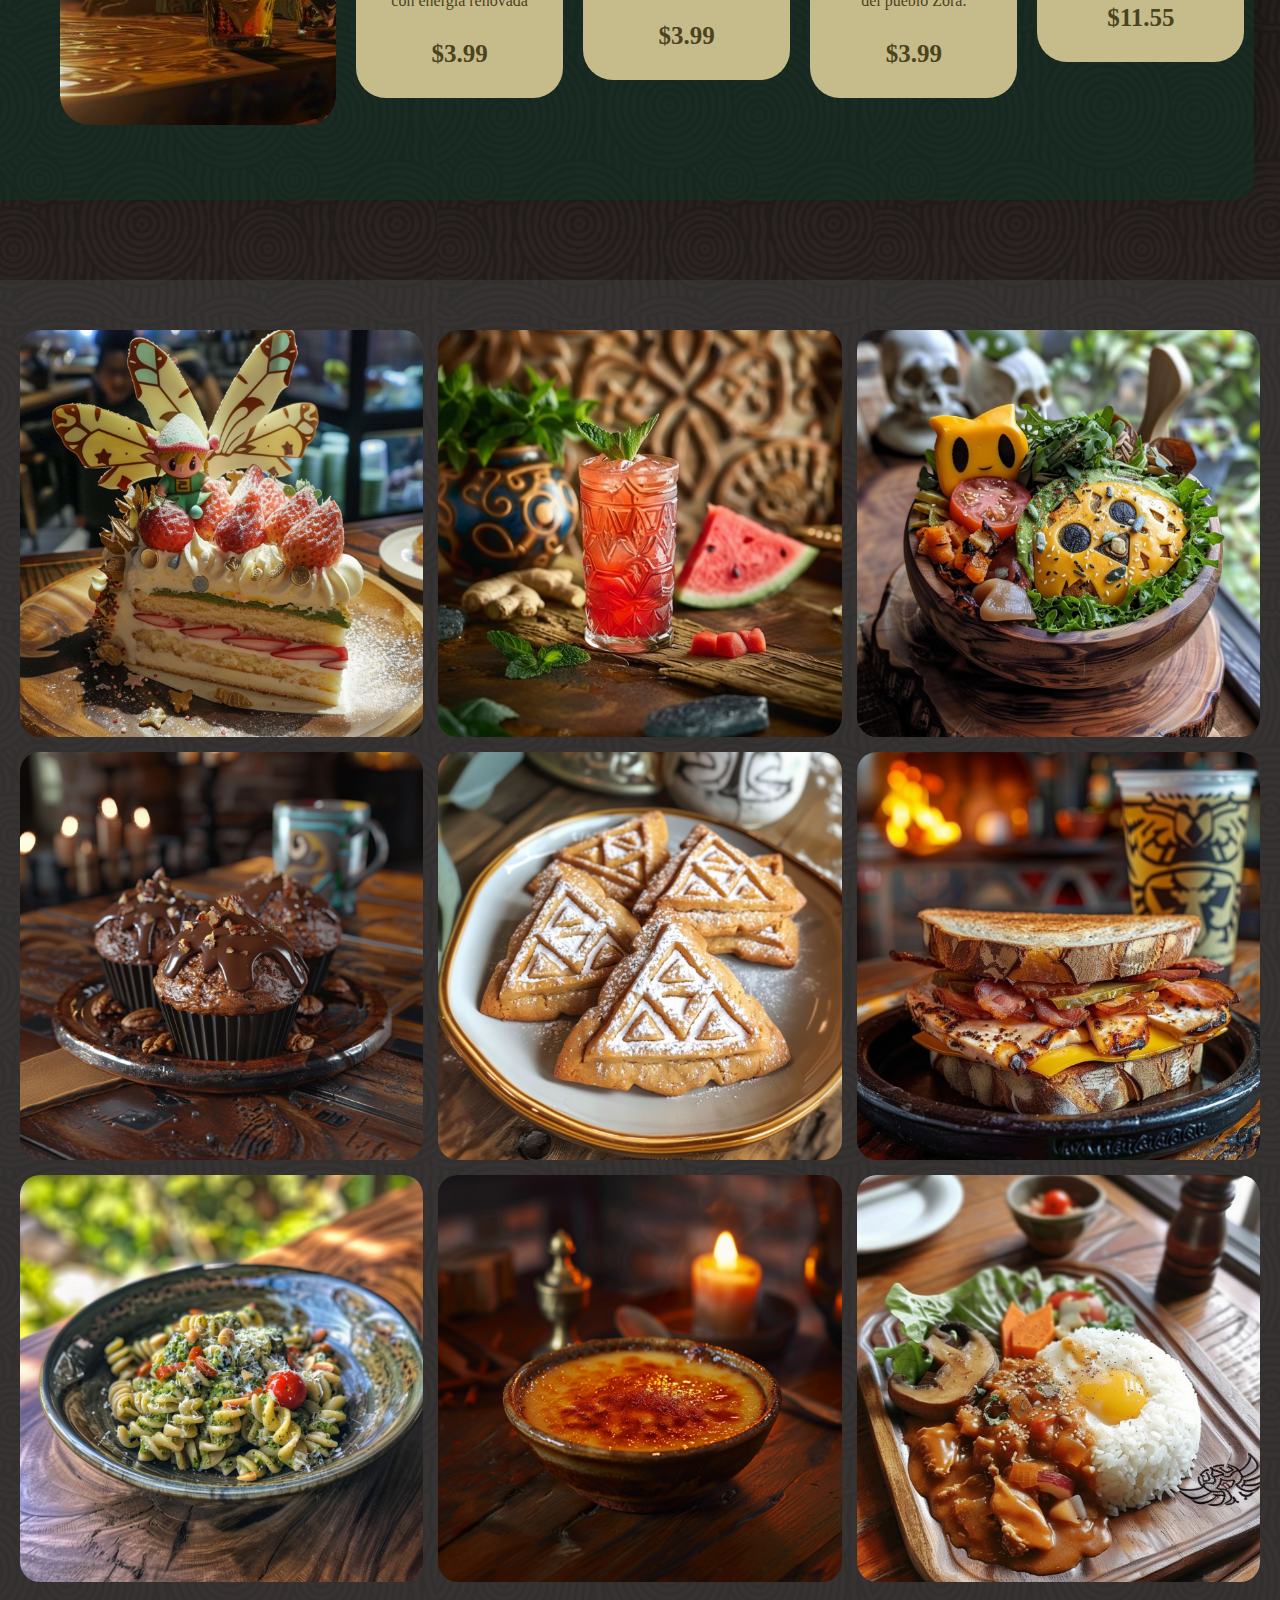
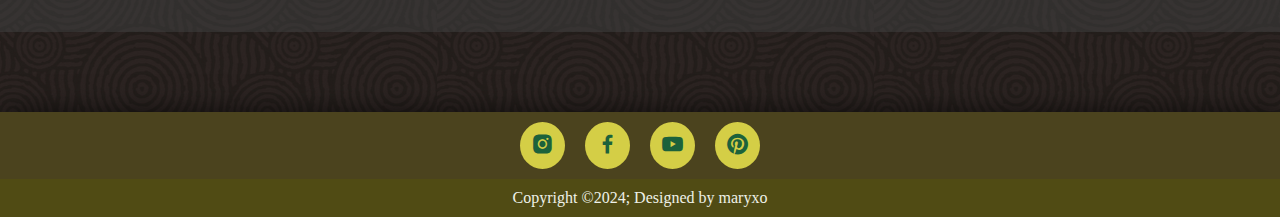
<file: HTML/productos.html>
<!DOCTYPE html>
<html lang="en">
<head>
    <meta charset="UTF-8">
    <meta name="viewport" content="width=device-width, initial-scale=1.0">
    <title>MENÚ</title>
    <link rel="shortcut icon" href="favicon.ico" type="image/x-icon">
    <link rel="stylesheet" href="./../CSS/productos.css">
    <link rel="preconnect" href="https://fonts.googleapis.com">
    <link rel="icon" type="image/x-icon" href="./../medias/Hyrule_cafe.ico.png">
<link rel="preconnect" href="https://fonts.gstatic.com" crossorigin>
<link href="https://fonts.googleapis.com/css2?family=PT+Serif:ital,wght@0,400;0,700;1,400;1,700&display=swap" rel="stylesheet">
<link rel="preconnect" href="https://fonts.googleapis.com">
<link rel="preconnect" href="https://fonts.gstatic.com" crossorigin>
<link href="https://fonts.googleapis.com/css2?family=Young+Serif&display=swap" rel="stylesheet">
<link rel='stylesheet' href='https://cdn-uicons.flaticon.com/2.1.0/uicons-bold-rounded/css/uicons-bold-rounded.css'>
<link href='https://unpkg.com/boxicons@2.1.4/css/boxicons.min.css' rel='stylesheet'>
</head>
<body>

    <!-- Navigation bar -->
    <header>
        <nav>
            <a href="./../index.html" class="logo">HYRULE CAFÉ</a>
            <ul class="nav_bar_buttons">
                <li><a href="./contacto.html">CONTACTO</a></li>
                <li><a href="./productos.html">MENU</a></li>
                <li><a href="./nosotros.html">SOBRE NOSOTROS</a></li>
                <li><a href="./clientes.html">CLIENTES FREQUENTES</a></li>
            </ul>
            <div class="search-box">
                <input type="text" placeholder="Encuentra tu Hyrule Café">
                    <a href="#"><i class="fi fi-br-search"></i></a>
            </div>
        </nav>
        </header>

        <div class="main-image">
            <div class="container">
                <span class="cen">Un festín hecho para valientes</span>
            </div>
        </div>

<main>
    <section class="food">
        <div class="cards-container">
            <div class="first-card">
                <div class="text-over-image">
                    <h2>Saborea nuestras comidas</h2>
                </div>
                <div class="first-image"></div>
                
            </div>
            <div class="cards">
                <div class="card-img">
                    <img src="./../medias/Deku_salad.jpg" alt="Ensalada Deku">
                </div>
                <div class="card-content">
                    <h2>Ensalada Deku</h2>
                    <P>Una refrescante ensalada con lechuga fresca, tomate cherry, pepino, maíz dulce y queso feta, coronada con un crujiente crotón de Hyrule.</P>
                </div>
                <div class="food-price">
                    <p>$3.99</p>
                </div>
            </div>
            <div class="cards">
                <div class="card-img">
                    <img src="./../medias/Hateno_rice.jpg" alt="Arroz de Hatelia con carne">
                </div>
                <div class="card-content">
                    <h2>Arroz de Hatelia con Carne</h2>
                    <P>Un sabroso arroz especiado con curry, acompañado de carne de res tierna y verduras frescas. Un clásico de Hyrule que te transportará a la región de Faron.</P>
                </div>
                <div class="food-price">
                    <p>$12.75</p>
                </div>
            </div>
            <div class="cards">
                <div class="card-img">
                    <img src="./../medias/Pasta_Sheikah.jpg" alt="Pasta Sheikah">
                </div>
                <div class="card-content">
                    <h2>Pasta Sheikah</h2>
                    <P>Una deliciosa pasta con salsa pesto cremosa, tomates cherry confitados, piñones tostados y queso parmesano. Tods los ingredientes son traidos de la aldea Kakariko.</P>
                </div>
                <div class="food-price">
                    <p>$13.09</p>
                </div>
            </div>
            <div class="cards">
                <div class="card-img">
                    <img src="./../medias/Sandwich_Hero.jpg" alt="Sandwich de Héroe Link">
                </div>
                <div class="card-content">
                    <h2>Sandwich Héroe Link</h2>
                    <P>Un clásico reinventado, con pan de hogaza recién horneado, jugosa pechuga de pollo a la parrilla, queso cheddar derretido, crujiente tocino y la salsa secreta de Hyrule.</P>
                </div>
                <div class="food-price">
                    <p>$11.55</p>
                </div>
            </div>
        </div>
    </section>
    
    <section class="dessert">

        <div class="cards-container">
            <div class="second-card">
                <div class="text-over-image-2">
                    <h2>Endulza tu paladar</h2>
                </div>
                <div class="first-image"></div>
                
            </div>
            <div class="cards">
                <div class="card-img">
                    <img src="./../medias/fairy_cake.jpg" alt="Pastel de Hadas">
                </div>
                <div class="card-content">
                    <h2>Pastel de Hadas</h2>
                    <p>Un esponjoso pastel de vainilla con glaseado de fresa y una adorable decoración de hadas comestibles.</p>
                </div>
                <div class="food-price">
                    <p>$6.50</p>
                </div>
            </div>
            <div class="cards">
                <div class="card-img">
                    <img src="./../medias/creme_brulee_lon_lon.jpg" alt="Crème brûlée de Lon Lon">
                </div>
                <div class="card-content">
                    <h2>Crème brûlée de Lon Lon</h2>
                    <p>Una suave crema catalana con una capa de caramelo crujiente, inspirada en la famosa lechería de Hyrule.</p>
                </div>
                <div class="food-price">
                    <p>$5.75</p>
                </div>
            </div>
            <div class="cards">
                <div class="card-img">
                    <img src="./../medias/muffins_goron.jpg" alt="Muffins Goron">
                </div>
                <div class="card-content">
                    <h2>Muffins Goron</h2>
                    <p>Deliciosos muffins de chocolate con nueces pecanas y un glaseado de chocolate volcánico.</p>
                </div>
                <div class="food-price">
                    <p>$7.95</p>
                </div>
            </div>
            <div class="cards">
                <div class="card-img">
                    <img src="./../medias/zelda_cookies.jpg" alt="Galletas mágicas de Zelda">
                </div>
                <div class="card-content">
                    <h2>Galletas Mágicas de Zelda</h2>
                    <p>Galletas de mantequilla con forma de triángulo y decoradas con un toque de azúcar.</p>
                </div>
                <div class="food-price">
                    <p>$5.00</p>
                </div>
            </div>
        </div>
    
    </section>

    <section class="drinks">
        <div class="cards-container">
            <div class="third-card">
                <div class="text-over-image">
                    <h2>Bebidas que acompañan tu aventura</h2>
                </div>
                <div class="first-image"></div>
                
            </div>
            <div class="cards">
                <div class="card-img">
                    <img src="./../medias/rito_elixir.jpg" alt="Elixir Rito">
                </div>
                <div class="card-content">
                    <h2>Elixir Rito</h2>
                    <p>Un elixir ligero y afrutado con sabor a mango, papaya y piña. Su textura te dejará una sensación de vitalidad que te permitirá seguir explorando Hyrule con energía renovada</p>
                </div>
                <div class="food-price">
                    <p>$3.99</p>
                </div>
            </div>
            <div class="cards">
                <div class="card-img">
                    <img src="./../medias/gerudo_elixir.jpg" alt="Elixir Gerudo">
                </div>
                <div class="card-content">
                    <h2>Elixir Gerudo</h2>
                    <p>Un refrescante elixir a base de jugo de sandía fresca, té de hibisco, jengibre, menta y un toque de miel. Inspirado en la fuerza y la resistencia de las mujeres del desierto.</p>
                </div>
                <div class="food-price">
                    <p>$3.99</p>
                </div>
            </div>
            <div class="cards">
                <div class="card-img">
                    <img src="./../medias/zora_elixir.jpg" alt="Elixir Zora">
                </div>
                <div class="card-content">
                    <h2>Elixir Zora</h2>
                    <p>Una bebida refrescante y energizante a base de agua de manantial, algas marinas y un toque de limón, inspirada en la sabiduría y la fuerza del pueblo Zora.</p>
                </div>
                <div class="food-price">
                    <p>$3.99</p>
                </div>
            </div>
            <div class="cards">
                <div class="card-img">
                    <img src="./../medias/Hylian_coffee.jpg" alt="Café Hylian ++">
                </div>
                <div class="card-content">
                    <h2>Café Hylian ++</h2>
                    <p>Un café de lo más intenso y aromático, ideal para comenzar tu día con la energía de un viajero. Los granos son traíd directamente del Bosque Kolog</p>
                </div>
                <div class="food-price">
                    <p>$11.55</p>
                </div>
            </div>
        </div>
    </section>
    
</main>

<!-- Grid gallery -->
<div class="img-area">
    <div class="wrapper">
        <div class="single-box">
            <a href="#">
                <img src="./../medias/fairy_cake.jpg" alt="Pastel de Hada">
            </a>
        </div>
        
        <div class="single-box">
            <a href="#">
                <img src="./../medias/gerudo_elixir.jpg" alt="Elixir Gerudo">
            </a>
        </div>
        
        <div class="single-box">
            <a href="#">
                <img src="./../medias/Deku_salad.jpg" alt="Ensalada Deku">
            </a>
        </div>
        
        <div class="single-box">
            <a href="#">
                <img src="./../medias/muffins_goron.jpg" alt="Muffins Goron">
            </a>
        </div>

        <div class="single-box">
            <a href="#">
                <img src="./../medias/zelda_cookies.jpg" alt="Galletas de Zelda">
            </a>
        </div>
        
        <div class="single-box">
            <a href="#">
                <img src="./../medias/Sandwich_Hero.jpg" alt="Sandwich Heroe">
            </a>
        </div>
        <div class="single-box">
            <a href="#">
                <img src="./../medias/Pasta_Sheikah.jpg" alt="Pasta Sheikah">
            </a>
        </div>
        <div class="single-box">
            <a href="#">
                <img src="./../medias/creme_brulee_lon_lon.jpg" alt="Creme Brulee de Lon Lon">
            </a>
        </div>
        <div class="single-box">
            <a href="#">
                <img src="./../medias/Hateno_rice.jpg" alt="Arroz de Hatelia con Carne">
            </a>
        </div>
    </div>
</div>




        <!-- Footer -->
<footer>
    <div class="flex-container">
        <div class="social-media-icons">
            <a href="https://www.instagram.com/nintendolatam/?hl=es-la" target="_blank"><i class='bx bxl-instagram-alt'></i></a>
            <a href="https://www.facebook.com/NintendoAmerica/?locale=es_LA" target="_blank"><i class='bx bxl-facebook' ></i></a>
            <a href="https://www.youtube.com/c/nintendo" target="_blank"><i class='bx bxl-youtube'></i></a>
            <a href="https://www.pinterest.com/nintendo/" target="_blank"><i class='bx bxl-pinterest' ></i></a>
        </div>
        </div>
    </div>
    <div class="footer-copyright">
        <p></a>Copyright &copy;2024; Designed by <a href="https://github.com/maryxo?tab=projects" target="_blank">maryxo</a></p>
</footer>
</body>
</html>
</file>
<file: CSS/style.css>
:root {
    --title-letter: 'PT serif'
}

* {
    margin: 0;
    padding: 0;
    box-sizing: border-box;
    font-family: serif;
}

body {
    background: #4B494A;
    /* min-height: 200vh; */

}

/* Navbar */
header nav {
    position: fixed;
    top: 0;
    left: 0;
    width: 100%;
    display: flex;
    justify-content: space-between;
    align-items: center;
    background-color: rgb(9,87,58, 45%);
    padding: 10px 80px;
    z-index: 100000;
    box-shadow: 4px 13px 11px -1px rgba(0, 0, 0, 0.75);
-webkit-box-shadow: 4px 13px 11px -1px rgba(0,0,0,0.75);
-moz-box-shadow: 4px 13px 11px -1px rgba(0,0,0,0.75);
}

/* Logo with Neon light effects */
header .logo {
    position: relative;
    font-weight: 700;
    color: #B9F2DE;
    text-decoration: none;
    font-family: "Young Serif";
    font-size: 3em;
    letter-spacing: 2px;
    text-shadow: 0 0 100px transparent,
                0 0 20px #79c9ad,
                0 0 40px #81c4ab;
}


header ul {
position: relative;
display: flex;
justify-content: right;
gap: 10px;
align-items: right;
padding-left: 20%;
list-style: none;
}

header li {
    position: relative;
    list-style: none;

}

header li a {
    position: relative;
    margin: 0 10px;
    color: #f5f2b5;
    letter-spacing: 3px;
    font-weight: 1000px;
    font-family: "Young Serif";
    font-size: 11px;
    text-decoration: none;
    text-shadow: 0 0 100px transparent,
    0 0 20px #F4EC46,
    0 0 40px #f5ea24;
}

/* Nav search box */
.search-box input{
    padding: 8px;
    padding-right: 160px;
    box-sizing: border-box;
    font-size: 12px;
    letter-spacing: 1px;
    background: rgba(0, 0, 0, 0.3);
    border: 1px solid #f5f2b5;
    border-radius: 10px;
    outline: none;
}

.fi-br-search {
    position: absolute;
    top: 50%;
    transform: translateY(-50%);
    right: 90px;
    color: #f5f2b5;
    font-size: 15px;
}

::-webkit-input-placeholder {
    color: #f5f2b5;
}

@media screen and (max-width: 425px) {
    .search-box {
        width: 95%;
    }
}

/* Background image */
.main-image {
    position: relative;
    background: url(./../medias/banner_image.jpg) no-repeat center;
    background-size: cover;
    height: 100vh;
    overflow: hidden;
    box-shadow: 1px 3px 27px 1px rgba(0,0,0,0.75);
-webkit-box-shadow: 1px 3px 27px 1px rgba(0,0,0,0.75);
-moz-box-shadow: 1px 3px 27px 1px rgba(0,0,0,0.75);
}

.container {
    position:absolute; 
    top: 50%;
    left: 50%;
    transform: translate(-50%, -50%);
    text-align: center;
    color: #EEF1E8;
    font-weight: 300;
}

.cen {
    margin: 30px;
    display: block;
    font-size: 50px;
    letter-spacing: 3px;
    text-transform: uppercase;
}

.cta-button {
    color: #1F2426;
    text-decoration: none;
    border-radius: 12px;
    padding: 10px 40px;
    background-color: #D4CE46;
    font-weight: 600;
    letter-spacing: 1px;
}

/* Effects when hovering */

.cta-button:hover {
    transition: 0.5s;
    background-color: #ece560;
    box-shadow: 1px 3px 27px 1px rgba(255, 249, 196, 0.75);
-webkit-box-shadow: 1px 3px 27px 1px rgba(224, 216, 96, 0.75);
-moz-box-shadow: 1px 3px 27px 1px rgba(238, 226, 61, 0.75);
}

/* MAIN section */
.container-image-1 {
    background-color: #B5892F;
    display: flex;
    justify-content: space-between;
    flex-direction: row-reverse;
    padding-top: 150px;
    padding-right: 270px;
    padding-bottom: 80px;
    gap: 30px;
}

.container-image-1 img{
    padding-left: 60px;
    height: 65%;
    width: 60%;
    border-radius: 50%;
}

.container-image-1 h1 {
    /* padding-top: 90px; */
    color: #EEF1E8;
    font-size: 50px;
}

.container-image-1 p {
    color: #EEF1E8;
    font-size: 18px;
    margin-top: 30px;
    letter-spacing: 1px;
    line-height: 1.6;
    font-weight: 100;
}

.container-image-2 {
    background-color: #09573A;
    display: flex;
    justify-content: space-between;
    padding-top: 150px;
    padding-left: 270px;
    padding-bottom: 80px;
    gap: 30px;
    box-shadow: -2px -15px 48px -8px rgba(0,0,0,0.56);
-webkit-box-shadow: -2px -15px 48px -8px rgba(0,0,0,0.56);
-moz-box-shadow: -2px -15px 48px -8px rgba(0,0,0,0.56);
}

.container-image-2 img{
    padding-right: 60px;
    height: 65%;
    width: 60%;
    border-radius: 50%;
}

.container-image-2 h1 {
    /* padding-top: 90px; */
    color: #EEF1E8;
    font-size: 50px;
}

.container-image-2 p {
    color: #EEF1E8;
    font-size: 18px;
    margin-top: 30px;
    letter-spacing: 1px;
    line-height: 1.6;
    font-weight: 100;
}

.container-image-3 {
    background-color: #4B494A;
    display: flex;
    justify-content: space-between;
    flex-direction: row-reverse;
    padding-top: 150px;
    padding-right: 270px;
    padding-bottom: 80px;
    gap: 30px;
    
}

.container-image-3 img{
    padding-left: 60px;
    height: 65%;
    width: 60%;
    border-radius: 50%;
}

.container-image-3 h1 {
    color: #EEF1E8;
    font-size: 50px;
}

.container-image-3 p {
    color: #EEF1E8;
    font-size: 18px;
    margin-top: 30px;
    letter-spacing: 1px;
    line-height: 1.6;
    font-weight: 100;
}


/* Footer */
footer {
    width: 100%;
    background-image: url(./../medias/Screenshot\ 2024-03-13\ 004328.png);
    box-shadow: 1px 3px 27px 1px rgba(0,0,0,0.75);
-webkit-box-shadow: 1px 3px 27px 1px rgba(0,0,0,0.75);
-moz-box-shadow: 1px 3px 27px 1px rgba(0,0,0,0.75);
}

.social-media-icons {
    display: flex;
    justify-content: center;
}

.social-media-icons a {
    text-decoration: none;
    padding: 10px;
    background-color: #D4CE46;
    margin: 10px;
    border-radius: 50%;
}

.social-media-icons a i {
    font-size: 25px;
    color: #09573A;
    opacity: 0.9;
}

/* Effects when hovering over the icons */

.social-media-icons a:hover {
    background-color: #f5f2b5;
    border-radius: 50%;
    text-shadow: 0 0 100px transparent,
    0 0 20px #F4EC46,
    0 0 40px #f5ea24;
    transition: 0.6s;
}

.social-media-icons a i:hover {
    color: #10a06b;
    transition: 0.5s;
}

.footer-copyright {
    background-color: rgba(87, 86, 9, 0.45);
    padding: 10px;
    text-align: center;
}

.footer-copyright a {
    text-decoration: none;
    color: #EEF1E8;
}

.footer-copyright a:hover {
    text-shadow: 0 0 100px transparent,
    0 0 20px #F4EC46,
    0 0 40px #f5ea24;
    transition: 0.6s;
}

.footer-copyright p {
    color: #EEF1E8;
}
</file>
<file: CSS/clientes.css>
:root {
    --title-letter: 'PT serif'
}

* {
    margin: 0;
    padding: 0;
    box-sizing: border-box;
    font-family: serif;
}

body {
    background: url(./../medias/Screenshot\ 2024-03-13\ 004328.png);
    /* min-height: 200vh; */

}

/* Navbar */
header nav {
    position: fixed;
    top: 0;
    left: 0;
    width: 100%;
    display: flex;
    justify-content: space-between;
    align-items: center;
    background-color: rgb(9,87,58, 45%);
    padding: 10px 80px;
    z-index: 100000;
    box-shadow: 4px 13px 11px -1px rgba(0, 0, 0, 0.75);
-webkit-box-shadow: 4px 13px 11px -1px rgba(0,0,0,0.75);
-moz-box-shadow: 4px 13px 11px -1px rgba(0,0,0,0.75);
}

/* Logo with Neon light effects */
header .logo {
    position: relative;
    font-weight: 700;
    color: #B9F2DE;
    text-decoration: none;
    font-family: "Young Serif";
    font-size: 3em;
    letter-spacing: 2px;
    text-shadow: 0 0 100px transparent,
                0 0 20px #79c9ad,
                0 0 40px #81c4ab;
}


header ul {
position: relative;
display: flex;
justify-content: right;
gap: 10px;
align-items: right;
padding-left: 20%;
list-style: none;
}

header li {
    position: relative;
    list-style: none;

}

header li a {
    position: relative;
    margin: 0 10px;
    color: #f5f2b5;
    letter-spacing: 3px;
    font-weight: 1000px;
    font-family: "Young Serif";
    font-size: 11px;
    text-decoration: none;
    text-shadow: 0 0 100px transparent,
    0 0 20px #F4EC46,
    0 0 40px #f5ea24;
}

/* Nav search box */
.search-box input{
    padding: 8px;
    padding-right: 160px;
    box-sizing: border-box;
    font-size: 12px;
    letter-spacing: 1px;
    background: rgba(0, 0, 0, 0.3);
    border: 1px solid #f5f2b5;
    border-radius: 10px;
    outline: none;
}

.fi-br-search {
    position: absolute;
    top: 50%;
    transform: translateY(-50%);
    right: 90px;
    color: #f5f2b5;
    font-size: 15px;
}

::-webkit-input-placeholder {
    color: #f5f2b5;
}

@media screen and (max-width: 425px) {
    .search-box {
        width: 95%;
    }
}

/* Background image */
.main-image {
    position: relative;
    background: url(./../medias/our_clients.jpg) no-repeat center;
    background-size: cover;
    height: 100vh;
    overflow: hidden;
    box-shadow: 1px 3px 27px 1px rgba(0,0,0,0.75);
-webkit-box-shadow: 1px 3px 27px 1px rgba(0,0,0,0.75);
-moz-box-shadow: 1px 3px 27px 1px rgba(0,0,0,0.75);
}

.container {
    position:absolute; 
    top: 50%;
    left: 50%;
    transform: translate(-50%, -50%);
    text-align: center;
    color: #EEF1E8;
    font-weight: 300;
}

.cen {
    margin: 30px;
    display: block;
    font-size: 50px;
    letter-spacing: 3px;
    text-transform: uppercase;
}

.cta-button {
    color: #1F2426;
    text-decoration: none;
    border-radius: 12px;
    padding: 10px 40px;
    background-color: #D4CE46;
    font-weight: 600;
    letter-spacing: 1px;
}


/* Effects when hovering */

.cta-button:hover {
    transition: 0.5s;
    background-color: #ece560;
    box-shadow: 1px 3px 27px 1px rgba(255, 249, 196, 0.75);
-webkit-box-shadow: 1px 3px 27px 1px rgba(224, 216, 96, 0.75);
-moz-box-shadow: 1px 3px 27px 1px rgba(238, 226, 61, 0.75);
}

/* MAIN section */
.container-image-1 {
    background-color: #b5882f6c;
    display: flex;
    justify-content: space-between;
    flex-direction: row-reverse;
    margin-right: 50%;
    padding-top: 150px;
    padding-right: 70px;
    padding-bottom: 80px;
    gap: 30px;
    width: 50%;
}

.container-image-1 img{
    margin-left: 80px;
    height: 800px;
    width: 60%;
    border-radius: 30px;
    box-shadow: -9px 11px 5px 0px rgba(0,0,0,0.75);
-webkit-box-shadow: -9px 11px 5px 0px rgba(0,0,0,0.75);
-moz-box-shadow: -9px 11px 5px 0px rgba(0,0,0,0.75);

}

.container-image-1 h1 {
    margin-top: 100%;
    color: #EEF1E8;
    font-size: 50px;
    text-shadow: 4px -4px 14px rgba(255,227,170,1);
}

.container-image-1 p {
    color: #EEF1E8;
    font-size: 18px;
    margin-top: 30px;
    letter-spacing: 1px;
    line-height: 1.6;
    font-weight: 30px;
}

.container-image-2 {
    background-color: #09573a5e;
    display: flex;
    justify-content: flex-end;
    padding-top: 150px;
    padding-bottom: 80px;
    margin-left: 50%;
    gap: 40px;
}

.container-image-2 img{
    height: 800px;
    width: 50%;
    border-radius: 30px;
    margin-right: 9%;
    box-shadow: 10px 10px 5px 0px rgba(0,0,0,0.75);
-webkit-box-shadow: 10px 10px 5px 0px rgba(0,0,0,0.75);
-moz-box-shadow: 10px 10px 5px 0px rgba(0,0,0,0.75);
}

.container-image-2 h1 {
    margin-top: 100%;
    color: #EEF1E8;
    font-size: 50px;
    text-shadow: 8px 0px 24px rgba(77,228,170,0.99);
}

.container-image-2 p {
    color: #EEF1E8;
    margin-top: 30px;
    font-size: 18px;
    letter-spacing: 1px;
    line-height: 1.6;
    font-weight: 30px;
}

.container-image-3 {
    background-color: #4b494a81;
    display: flex;
    justify-content: space-between;
    flex-direction: row-reverse;
    margin-right: 50%;
    padding-top: 150px;
    padding-right: 70px;
    padding-bottom: 80px;
    gap: 30px;
    width: 50%;
    
}

.container-image-3 img{
    margin-left: 80px;
    height: 800px;
    width: 60%;
    border-radius: 30px;
    box-shadow: -9px 11px 5px 0px rgba(0,0,0,0.75);
-webkit-box-shadow: -9px 11px 5px 0px rgba(0,0,0,0.75);
-moz-box-shadow: -9px 11px 5px 0px rgba(0,0,0,0.75);
}

.container-image-3 h1 {
    margin-top: 100%;
    color: #EEF1E8;
    font-size: 50px;
    text-shadow: 4px -4px 14px rgba(202,200,200,1);
}

.container-image-3 p {
    color: #EEF1E8;
    font-size: 18px;
    margin-top: 30px;
    letter-spacing: 1px;
    line-height: 1.6;
    font-weight: 30px;
}

.text-2  {
    margin-left: 50%;
}

.container-image-4 {
    background-color: #09573A;
    display: flex;
    justify-content: flex-end;
    padding-top: 150px;
    padding-bottom: 80px;
    margin-left: 50%;
    gap: 40px;
}

.container-image-4 img{
    height: 800px;
    width: 50%;
    border-radius: 30px;
    margin-right: 9%;
    box-shadow: 10px 10px 5px 0px rgba(0,0,0,0.75);
-webkit-box-shadow: 10px 10px 5px 0px rgba(0,0,0,0.75);
-moz-box-shadow: 10px 10px 5px 0px rgba(0,0,0,0.75);
}

.container-image-4 h1 {
    margin-top: 100%;
    color: #EEF1E8;
    font-size: 50px;
    text-shadow: 8px 0px 24px rgba(77,228,170,0.99);
}

.container-image-4 p {
    color: #EEF1E8;
    margin-top: 30px;
    font-size: 18px;
    letter-spacing: 1px;
    line-height: 1.6;
    font-weight: 30px;
}
.container-image-4 {
    background-color: #b5882f77;
    display: flex;
    justify-content: flex-end;
    padding-top: 150px;
    padding-bottom: 80px;
    margin-left: 50%;
    gap: 40px;
}

.container-image-4 img{
    height: 800px;
    width: 50%;
    border-radius: 30px;
    margin-right: 9%;
    box-shadow: 10px 10px 5px 0px rgba(0,0,0,0.75);
-webkit-box-shadow: 10px 10px 5px 0px rgba(0,0,0,0.75);
-moz-box-shadow: 10px 10px 5px 0px rgba(0,0,0,0.75);
}

.container-image-4 h1 {
    margin-top: 100%;
    color: #EEF1E8;
    font-size: 50px;
    text-shadow: 8px 0px 24px rgba(77,228,170,0.99);
}

.container-image-4 p {
    color: #EEF1E8;
    margin-top: 30px;
    font-size: 18px;
    letter-spacing: 1px;
    line-height: 1.6;
    font-weight: 30px;
}

.text-4  {
    margin-left: 10%;
}

/* Banner 2 */
.main-image-2 {
    position: relative;
    background: url(./../medias/our_clients_banner2.jpg) no-repeat center;
    background-size: cover;
    height: 50vh;
    overflow: hidden;
    margin-top: 50px;
    margin-bottom: 40px;
}

.container-2 {
    position:absolute; 
    top: 50%;
    left: 50%;
    transform: translate(-50%, -50%);
    text-align: center;
    color: #EEF1E8;
    font-weight: 300;
}

.cen-2 {
    margin: 30px;
    display: block;
    font-size: 50px;
    letter-spacing: 3px;
    text-transform: uppercase;
}

.cta-button {
    color: #1F2426;
    text-decoration: none;
    border-radius: 12px;
    padding: 10px 40px;
    background-color: #D4CE46;
    font-weight: 600;
    letter-spacing: 1px;
}


/* Footer */
footer {
    width: 100%;
    background-color: rgba(87, 86, 9, 0.45);
}

.social-media-icons {
    display: flex;
    justify-content: center;
}

.social-media-icons a {
    text-decoration: none;
    padding: 10px;
    background-color: #D4CE46;
    margin: 10px;
    border-radius: 50%;
}

.social-media-icons a i {
    font-size: 25px;
    color: #09573A;
    opacity: 0.9;
}

/* Effects when hovering over the icons */

.social-media-icons a:hover {
    background-color: #f5f2b5;
    border-radius: 50%;
    text-shadow: 0 0 100px transparent,
    0 0 20px #F4EC46,
    0 0 40px #f5ea24;
    transition: 0.6s;
}

.social-media-icons a i:hover {
    color: #10a06b;
    transition: 0.5s;
}

.footer-copyright {
    background-color: rgba(87, 86, 9, 0.45);
    padding: 10px;
    text-align: center;
}

.footer-copyright a {
    text-decoration: none;
    color: #EEF1E8;
}

.footer-copyright a:hover {
    text-shadow: 0 0 100px transparent,
    0 0 20px #F4EC46,
    0 0 40px #f5ea24;
    transition: 0.6s;
}

.footer-copyright p {
    color: #EEF1E8;
}
</file>
<file: CSS/nosotros.css>
:root {
    --title-letter: 'PT serif'
}

* {
    margin: 0;
    padding: 0;
    box-sizing: border-box;
    font-family: serif;
}

body {
    background: url(./../medias/Screenshot\ 2024-03-13\ 004328.png);
    /* min-height: 200vh; */

}

/* Navbar */
header nav {
    position: fixed;
    top: 0;
    left: 0;
    width: 100%;
    display: flex;
    justify-content: space-between;
    align-items: center;
    background-color: rgb(9,87,58, 45%);
    padding: 10px 80px;
    z-index: 100000;
    box-shadow: 4px 13px 11px -1px rgba(0, 0, 0, 0.75);
-webkit-box-shadow: 4px 13px 11px -1px rgba(0,0,0,0.75);
-moz-box-shadow: 4px 13px 11px -1px rgba(0,0,0,0.75);
}

/* Logo with Neon light effects */
header .logo {
    position: relative;
    font-weight: 700;
    color: #B9F2DE;
    text-decoration: none;
    font-family: "Young Serif";
    font-size: 3em;
    letter-spacing: 2px;
    text-shadow: 0 0 100px transparent,
                0 0 20px #79c9ad,
                0 0 40px #81c4ab;
}


header ul {
position: relative;
display: flex;
justify-content: right;
gap: 10px;
align-items: right;
padding-left: 20%;
list-style: none;
}

header li {
    position: relative;
    list-style: none;

}

header li a {
    position: relative;
    margin: 0 10px;
    color: #f5f2b5;
    letter-spacing: 3px;
    font-weight: 1000px;
    font-family: "Young Serif";
    font-size: 11px;
    text-decoration: none;
    text-shadow: 0 0 100px transparent,
    0 0 20px #F4EC46,
    0 0 40px #f5ea24;
}

/* Nav search box */
.search-box input{
    padding: 8px;
    padding-right: 160px;
    box-sizing: border-box;
    font-size: 12px;
    letter-spacing: 1px;
    background: rgba(0, 0, 0, 0.3);
    border: 1px solid #f5f2b5;
    border-radius: 10px;
    outline: none;
}

.fi-br-search {
    position: absolute;
    top: 50%;
    transform: translateY(-50%);
    right: 90px;
    color: #f5f2b5;
    font-size: 15px;
}

::-webkit-input-placeholder {
    color: #f5f2b5;
}

@media screen and (max-width: 425px) {
    .search-box {
        width: 95%;
    }
}

/* Background image */
.main-image {
    position: relative;
    background: url(./../medias/about_us.jpg) no-repeat center;
    background-size: cover;
    height: 100vh;
    overflow: hidden;
    box-shadow: 1px 3px 27px 1px rgba(0,0,0,0.75);
-webkit-box-shadow: 1px 3px 27px 1px rgba(0,0,0,0.75);
-moz-box-shadow: 1px 3px 27px 1px rgba(0,0,0,0.75);
}

.container {
    position:absolute; 
    top: 50%;
    left: 50%;
    transform: translate(-50%, -50%);
    text-align: center;
    color: #EEF1E8;
    font-weight: 300;
}

.cen {
    margin: 30px;
    display: block;
    font-size: 50px;
    letter-spacing: 3px;
    text-transform: uppercase;
}

main {
    min-height: 100vh;
    display: flex;
    align-items: center;
    justify-content: center;
    background-color: transparent;
}

.about-section {
    background: url(./../medias/about_us_beginning.jpg) no-repeat left;
    background-size: 55%;
    background-color: rgba(87, 86, 9, 0.45);
    overflow: hidden;
    padding: 50px 0px;
}

.inner-container {
    width: 55%;
    float: right;
    background-color: rgba(49, 51, 50, 0.45);
    padding: 150px;
}

.inner-container h1 {
    margin-bottom: 30px;
    font-size: 30px;
    font-weight: 900;
    color: #EEF1E8;
}

.story-text {
    font-size: 18px;
    font-weight: 35px;
    color: #EEF1E8;
    line-height: 30px;
    text-align: justify;
    margin-bottom: 40px;
}

/* Image slider animation */
.section-grid {
    display: grid;
    place-items: center;
}

.slider {
    height: 250px;
    margin: auto;
    position: relative;
    width: 50%;
    display: grid;
    place-items: center;
    overflow: hidden;
}

.slide-track {
    display: flex;
    width: calc(250px * 18);
    animation: scroll 40s linear infinite;
}

.slide-track:hover {
    animation-play-state: paused;
}
@keyframes scroll {
    0% {
        transform: translateX(0);
    }
    100% {
        transform: translateX(calc(-250px * 9));
    }
}
.slide {
    height: 200px;
    width: 250px;
    display: flex;
    align-items: center;
    padding: 15px;
    perspective: 100px;
}

img {
    width: 100%;
    transition: transform 1s;
    border-radius: 10px;
}

img:hover {
    transform: translateZ(20px);
}

/* Shadow effects */

.slider::before, 
.slider::after {
    background: linear-gradient(to right, rgba(36, 30, 27, 1) 0%, rgba(255,255,255,0) 100%);
    content: '';
    height: 100%;
    position: absolute;
    width: 15%;
    z-index: 2;
}

.slider::before {
    left: 0;
    top: 0;
}

.slider::after {
    right: 0;
    top: 0;
    transform: rotateZ(180deg);
}

/* Recipes text */

.recipes-text-container {
    display: grid;
    width: 100%;
    background-color: rgba(49, 51, 50, 0.45);
    margin-top: 10px;
    align-items: center;
    justify-content: center;
}

.our-recipes {
    padding-top: 20px;
    margin-left: 43%;
    margin-bottom: 30px;
    font-size: 30px;
    font-weight: 900;
    color: #EEF1E8;
}

.recipes-text-container p {
    margin-left: 20%;
    margin-right: 20%;
    margin-bottom: 30px;
    font-size: 18px;
    font-weight: 35px;
    color: #EEF1E8;
    line-height: 30px;
    text-align: center;
    margin-bottom: 40px;
}

/* iframe section */

.container-iframe {
    background-color: #09573a41;
    display: flex;
    justify-content: space-between;
    margin-top: 150px;
    padding-top: 40px;
    padding-left: 270px;
    padding-bottom: 80px;
    gap: 30px;
    
}

.text {
    width: 60%;
}

.container-iframe iframe{
    height: 300px;
    width: 80%;
    border-radius: 10px;
    margin-right: 5%;
    box-shadow: 10px 10px 5px 0px rgba(0,0,0,0.75);
-webkit-box-shadow: 10px 10px 5px 0px rgba(0,0,0,0.75);
-moz-box-shadow: 10px 10px 5px 0px rgba(0,0,0,0.75);
}

.container-iframe h1 {
    margin-bottom: 30px;
    font-size: 30px;
    font-weight: 900;
    color: #EEF1E8;
    padding-top: 50px;
    padding-left: 30%;
}

.container-iframe p {
    color: #EEF1E8;
    font-size: 18px;
    font-weight: 35px;
    color: #EEF1E8;
    line-height: 30px;
    text-align: center;
}

.music-text a {
    text-decoration: none;
    color: #f5ea24;
}

.music-text a:hover {
    text-shadow: -4px 2px 14px rgba(255,255,255,0.69);
}

/* Footer */
footer {
    margin-top: 100px;
    width: 100%;
    background-image: url(./../medias/Screenshot\ 2024-03-13\ 004328.png);
    box-shadow: 1px 3px 27px 1px rgba(0,0,0,0.75);
-webkit-box-shadow: 1px 3px 27px 1px rgba(0,0,0,0.75);
-moz-box-shadow: 1px 3px 27px 1px rgba(0,0,0,0.75);
}

.social-media-icons {
    display: flex;
    justify-content: center;
}

.social-media-icons a {
    text-decoration: none;
    padding: 10px;
    background-color: #D4CE46;
    margin: 10px;
    border-radius: 50%;
}

.social-media-icons a i {
    font-size: 25px;
    color: #09573A;
    opacity: 0.9;
}

/* Effects when hovering over the icons */

.social-media-icons a:hover {
    background-color: #f5f2b5;
    border-radius: 50%;
    text-shadow: 0 0 100px transparent,
    0 0 20px #F4EC46,
    0 0 40px #f5ea24;
    transition: 0.6s;
}

.social-media-icons a i:hover {
    color: #10a06b;
    transition: 0.5s;
}

.footer-copyright {
    background-color: rgba(87, 86, 9, 0.45);
    padding: 10px;
    text-align: center;
}

.footer-copyright a {
    text-decoration: none;
    color: #EEF1E8;
}

.footer-copyright a:hover {
    text-shadow: 0 0 100px transparent,
    0 0 20px #F4EC46,
    0 0 40px #f5ea24;
    transition: 0.6s;
}

.footer-copyright p {
    color: #EEF1E8;
}
</file>
<file: CSS/productos.css>
* {
    margin: 0;
    padding: 0;
    box-sizing: border-box;
    font-family: serif;
}

body {
    background-image: url(./../medias/Screenshot\ 2024-03-13\ 004328.png);
}

header nav {
    position: fixed;
    top: 0;
    left: 0;
    width: 100%;
    display: flex;
    justify-content: space-between;
    align-items: center;
    background-color: rgb(9,87,58, 45%);
    padding: 10px 80px;
    z-index: 1000000;
    box-shadow: 4px 13px 11px -1px rgba(0, 0, 0, 0.75);
-webkit-box-shadow: 4px 13px 11px -1px rgba(0,0,0,0.75);
-moz-box-shadow: 4px 13px 11px -1px rgba(0,0,0,0.75);
}

/* Logo with Neon light effects */
header .logo {
    position: relative;
    font-weight: 700;
    color: #B9F2DE;
    text-decoration: none;
    font-family: "Young Serif";
    font-size: 3em;
    letter-spacing: 2px;
    text-shadow: 0 0 100px transparent,
                0 0 20px #79c9ad,
                0 0 40px #81c4ab;
}


header ul {
position: relative;
display: flex;
justify-content: right;
gap: 10px;
align-items: right;
padding-left: 20%;
list-style: none;
}

header li {
    position: relative;
    list-style: none;

}

header li a {
    position: relative;
    margin: 0 10px;
    color: #f5f2b5;
    letter-spacing: 3px;
    font-weight: 1000px;
    font-family: "Young Serif";
    font-size: 11px;
    text-decoration: none;
    text-shadow: 0 0 100px transparent,
    0 0 20px #F4EC46,
    0 0 40px #f5ea24;
}

/* Nav search box */
.search-box input{
    padding: 8px;
    padding-right: 160px;
    box-sizing: border-box;
    font-size: 12px;
    letter-spacing: 1px;
    background: rgba(0, 0, 0, 0.3);
    border: 1px solid #f5f2b5;
    border-radius: 10px;
    outline: none;
}

.fi-br-search {
    position: absolute;
    top: 50%;
    transform: translateY(-50%);
    right: 90px;
    color: #f5f2b5;
    font-size: 15px;
}

::-webkit-input-placeholder {
    color: #f5f2b5;
}

@media screen and (max-width: 425px) {
    .search-box {
        width: 95%;
    }
}

.main-image {
    position: relative;
    background: url(./../medias/Hyrule_cafe_menu.jpg) no-repeat center;
    background-size: cover;
    height: 100vh;
    overflow: hidden;
    box-shadow: 1px 3px 27px 1px rgba(0,0,0,0.75);
-webkit-box-shadow: 1px 3px 27px 1px rgba(0,0,0,0.75);
-moz-box-shadow: 1px 3px 27px 1px rgba(0,0,0,0.75);
}

.container {
    position:absolute; 
    top: 50%;
    left: 50%;
    transform: translate(-50%, -50%);
    text-align: center;
    color: #EEF1E8;
    font-weight: 300;
}

.cen {
    margin: 30px;
    display: block;
    font-size: 50px;
    letter-spacing: 3px;
    text-transform: uppercase;
}

/* Menu cards */
.food {
    background-color: rgba(7, 54, 37, 0.45);
    width: 98%;
    height: 700px;
    margin-top: 200px;
    border-radius: 0 20px 20px 0;
    box-shadow: 0px -26px 66px -13px rgba(0,0,0,0.75);
-webkit-box-shadow: 0px -26px 66px -13px rgba(0,0,0,0.75);
-moz-box-shadow: 0px -26px 66px -13px rgba(0,0,0,0.75);
}

.cards-container {
    display: flex;
    justify-content: flex-start;
    margin-left: 50px;
    padding-top: 50px;
} 

.first-card {
    width: 400px;
    height: 565px;
    margin: 10px;
    background-image: url(./../medias/food_menu.jpg);
    border-radius: 30px;
}
.text-over-image {
    color: #EEF1E8;
    font-size: 30px;
    letter-spacing: 1px;
    line-height: 1.5;
    position: relative;
    margin-top: 50%;
    text-align: center;

}

.cards {
    width: 300px;
    height: 40%;
    margin: 10px;
    background-color: #C6BC8B;
    border-radius: 30px;
}

div #first-image {
    border-radius: 0px 0px 30px 30px;
    width: 100%;
}
.card-img img {
    width: 100%;
    border-radius: 30px 30px 0px 0px;
}

.card-content h2 {
    text-align: center;
    color: #4B431E;
    margin-top: 20px;
}

.card-content p {
    text-align: center;
    margin-top: 30px;
    color: #4B431E;
    font-weight: 400;
    margin: 30px;
}

.food-price {
    display: flex;
    justify-content: center;
    align-items: flex-end;
    padding-bottom: 30px;
}

.food-price p {
    font-size: 25px;
    font-weight: 600;
    color: #4B431E;
}

/* When hovering effect */

.cards:hover {
    box-shadow: 1px 3px 27px 1px rgba(255, 249, 196, 0.75);
-webkit-box-shadow: 1px 3px 27px 1px rgba(224, 216, 96, 0.75);
-moz-box-shadow: 1px 3px 27px 1px rgba(238, 226, 61, 0.75);
}

.dessert {
    padding-left: 50px;
    background-color: rgba(68, 71, 70, 0.45);
    width: 100%;
    height: 700px;
    margin-top: 100px;
}

.second-card {
    width: 400px;
    height: 530px;
    margin: 10px;
    background-image: url(./../medias/dessert_menu.jpg);
    border-radius: 30px;
}

.text-over-image-2 {
    color: #EEF1E8;
    font-size: 30px;
    letter-spacing: 1px;
    line-height: 1.5;
    position: relative;
    margin-top: 50%;
    padding: 30px;
    text-align: center;
}

.drinks {
    background-color: rgba(7, 54, 37, 0.45);
    width: 98%;
    height: 700px;
    margin-top: 100px;
    border-radius: 0 20px 20px 0;
    box-shadow: 0px -26px 66px -13px rgba(0,0,0,0.75);
-webkit-box-shadow: 0px -26px 66px -13px rgba(0,0,0,0.75);
-moz-box-shadow: 0px -26px 66px -13px rgba(0,0,0,0.75);
}

.third-card {
    width: 400px;
    height: 565px;
    margin: 10px;
    background-image: url(./../medias/drinks_menu.jpg);
    border-radius: 30px;
}

/* Grid images */
.img-area {
    background-color:rgba(68, 71, 70, 0.45);
    display: flex;
    align-items: center;
    justify-content: center;
    width: 100%;
    height: 100%;
    margin-top: 80px;
}


.wrapper {
    max-width: 1280px;
    padding: 50px 20px; 
    display: grid;
    grid-template-columns: 1fr 1fr 1fr;
    grid-template-rows: repeat(3, 1fr); 
    grid-gap: 15px;
    width: 100%;
}

.single-box a {
    display: block;
    width: 100%;
    height: 100%;
    overflow: hidden;
}

.single-box img {
    width: 100%;
    height: 100%;
    object-fit: cover;
    transition: transform 0.9s;
    user-select: none;
    border-radius: 20px;
}

.single-box a:hover img {
    transform: rotate(5deg) scale(1.3);
    border-radius: 20px;
}

/* Footer */

footer {
    width: 100%;
    margin-top: 80px;
    background-color: #4B431E;
    box-shadow: 1px 3px 27px 1px rgba(0,0,0,0.75);
-webkit-box-shadow: 1px 3px 27px 1px rgba(0,0,0,0.75);
-moz-box-shadow: 1px 3px 27px 1px rgba(0,0,0,0.75);
}

.social-media-icons {
    display: flex;
    justify-content: center;
}

.social-media-icons a {
    text-decoration: none;
    padding: 10px;
    background-color: #D4CE46;
    margin: 10px;
    border-radius: 50%;
}

.social-media-icons a i {
    font-size: 25px;
    color: #09573A;
    opacity: 0.9;
}

/* Effects when hovering over the icons */

.social-media-icons a:hover {
    background-color: #f5f2b5;
    border-radius: 50%;
    text-shadow: 0 0 100px transparent,
    0 0 20px #F4EC46,
    0 0 40px #f5ea24;
    transition: 0.6s;
}

.social-media-icons a i:hover {
    color: #10a06b;
    transition: 0.5s;
}

.footer-copyright {
    background-color: rgba(87, 86, 9, 0.45);
    padding: 10px;
    text-align: center;
}

.footer-copyright a {
    text-decoration: none;
    color: #EEF1E8;
}

.footer-copyright a:hover {
    text-shadow: 0 0 100px transparent,
    0 0 20px #F4EC46,
    0 0 40px #f5ea24;
    transition: 0.6s;
}
.footer-copyright p {
    color: #EEF1E8;
}
</file>
